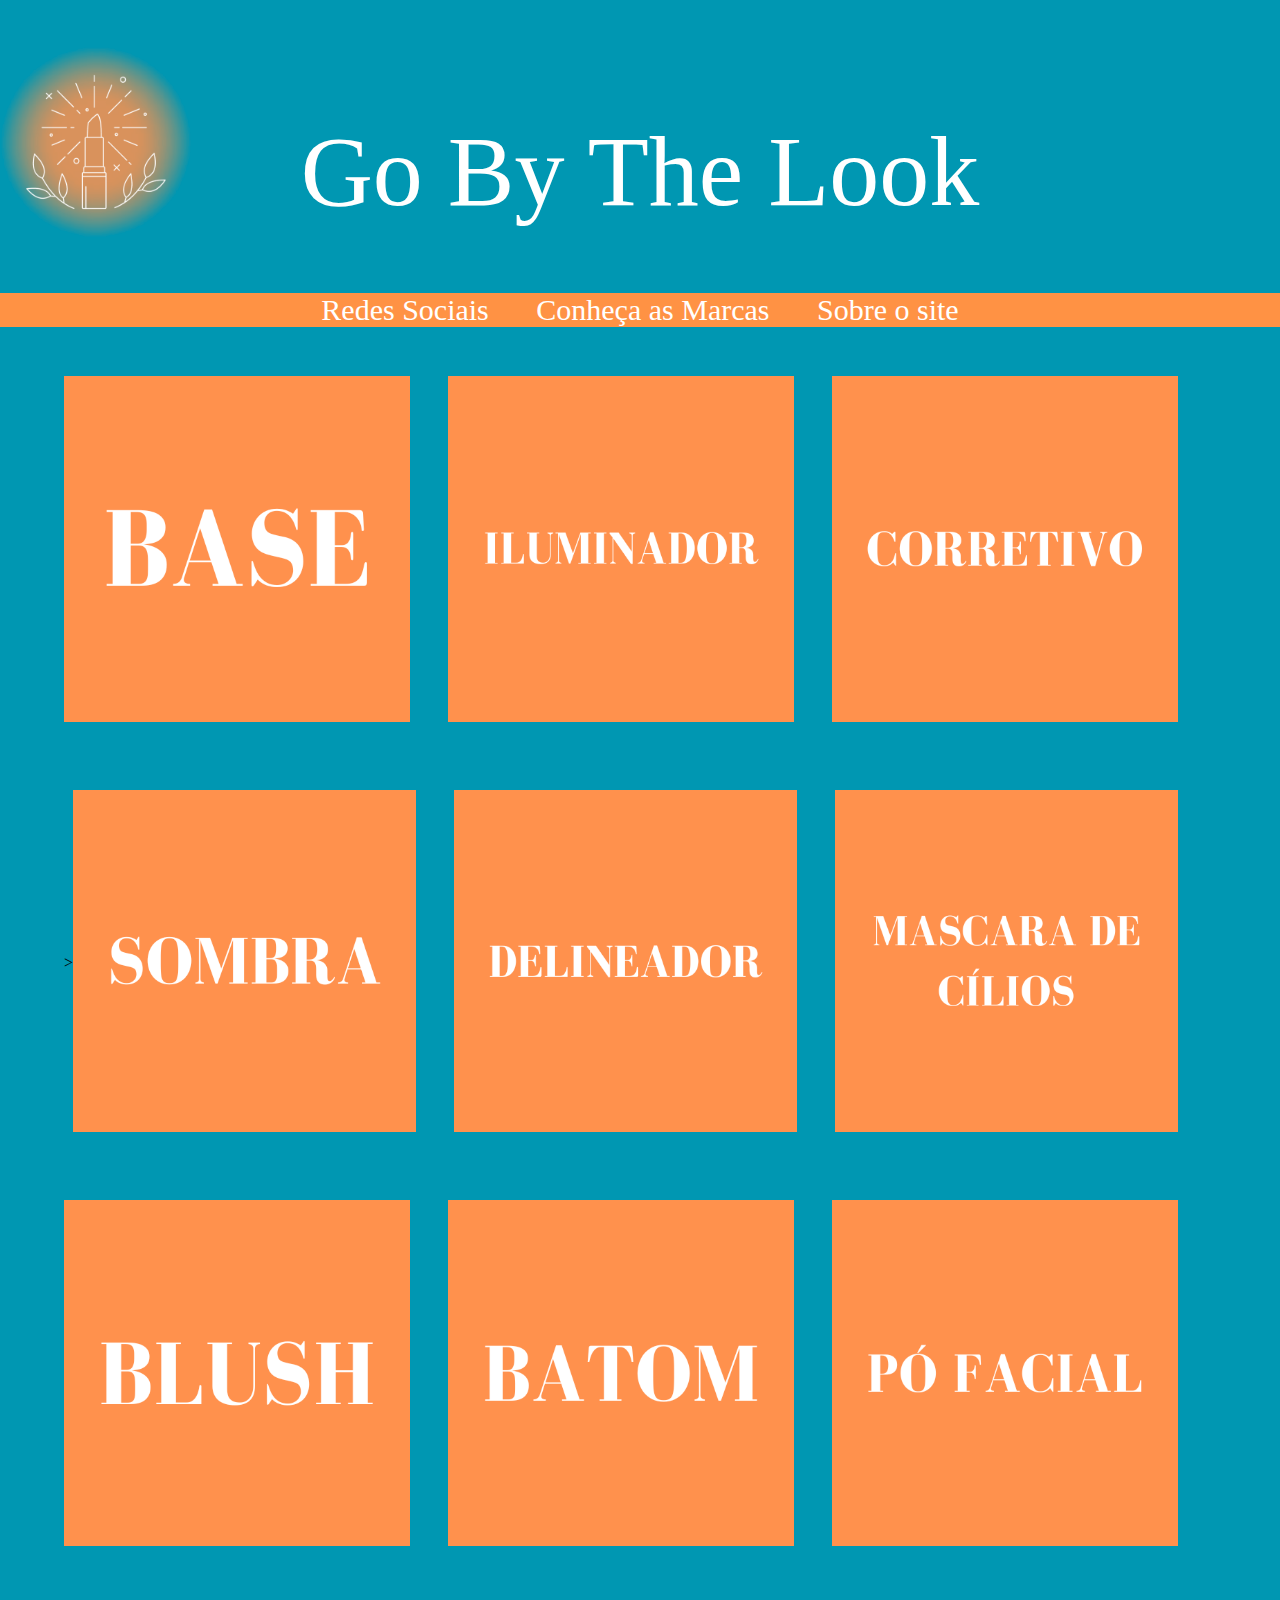
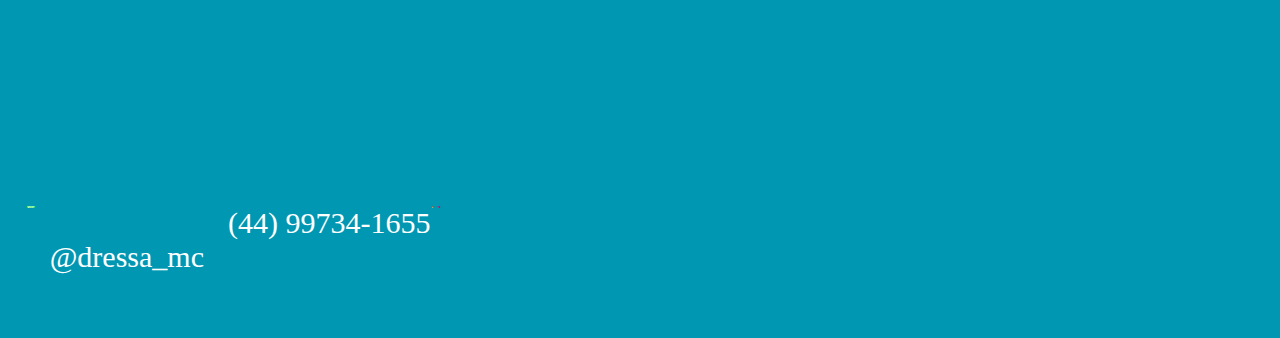
<file: 4B/index.html>
<!DOCTYPE html>
<head>
    <meta charset="UTF-8">
    <meta name="viewport" content="width=device-width, initial-scale=1.0">
    <title> Go By The Look - Catálogo </title>
    <link rel="stylesheet" href="css/estilo.css">
</head>

<body>
    <header>
        <div class="container">
            <div id="logo"> <img src="imagens/logomake.png" width="15%" height="15%"> </div>

            <div id="nome"><font color="#FFFFFF" width="15%">  Go By The Look </font> </div>
            
            <div id="destaque">
                <a href="redessociais.html"> Redes Sociais </a>
                <a href="marcas.html"> Conheça as Marcas </a>
                <a href="sobre.html"> Sobre o site </a>

        </div>
    </header>

    <div id="corpo1">
        <div width="5%"> </div>
        <a href="base.html"><img src="imagens/base.png" width="90%" height="90%"></a>
        <a href="iluminador.html"><img src="imagens/iluminador.png" width="90%" height="90%"></a>
        <a href="corretivo.html"><img src="imagens/corretivo.png" width="90%" height="90%"></a>
    </div>
    
    <div id="corpo2">>
        <div width="5%"> </div>
        <a href="sombra.html"><img src="imagens/sombra.png" width="90%" height="90%"></a>
        <a href="delineador.html"><img src="imagens/delineador.png" width="90%" height="90%"></a>
        <a href="mascaradecilios.html"><img src="imagens/mascaradecilios.png" width="90%" height="90%"></a>
    </div>
    
    <div id="corpo3">
        <div width="5%"> </div>
        <a href="blush.html"><img src="imagens/blush.png" width="90%" height="90%"></a>
        <a href="batom.html"><img src="imagens/batom.png" width="90%" height="90%"></a>
        <a href="pofacial.html"><img src="imagens/pofacial.png" width="90%" height="90%"></a>
    </div>


    <div id="redessociais"> 
        <img src="imagens/zapzap.png" width="5%" height="5%"><font color="#FFFFFF" width="50%">  (44) 99734-1655 </font>   
        <img src="imagens/insta.png" width="5%" height="5%"><font color="#FFFFFF" width="50%">  @dressa_mc </font> 
    </div>

</body>
</html>
</file>
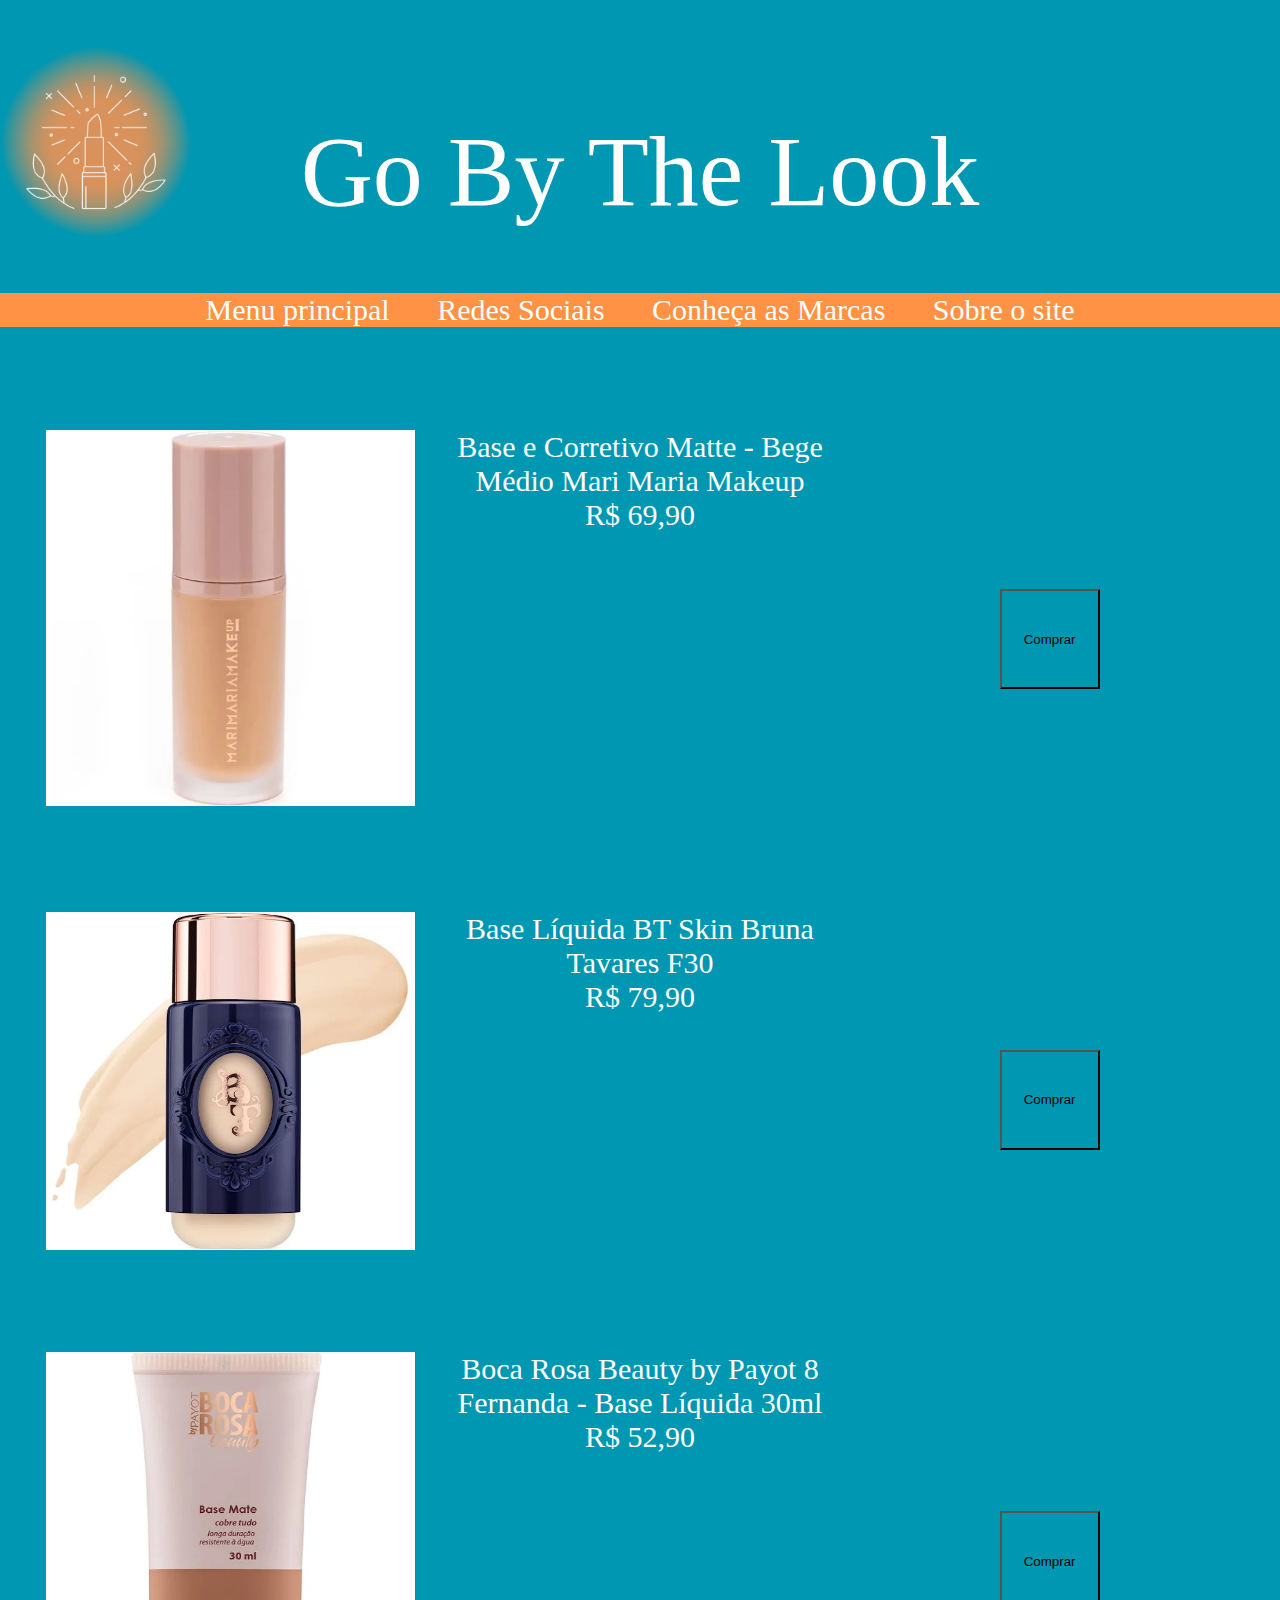
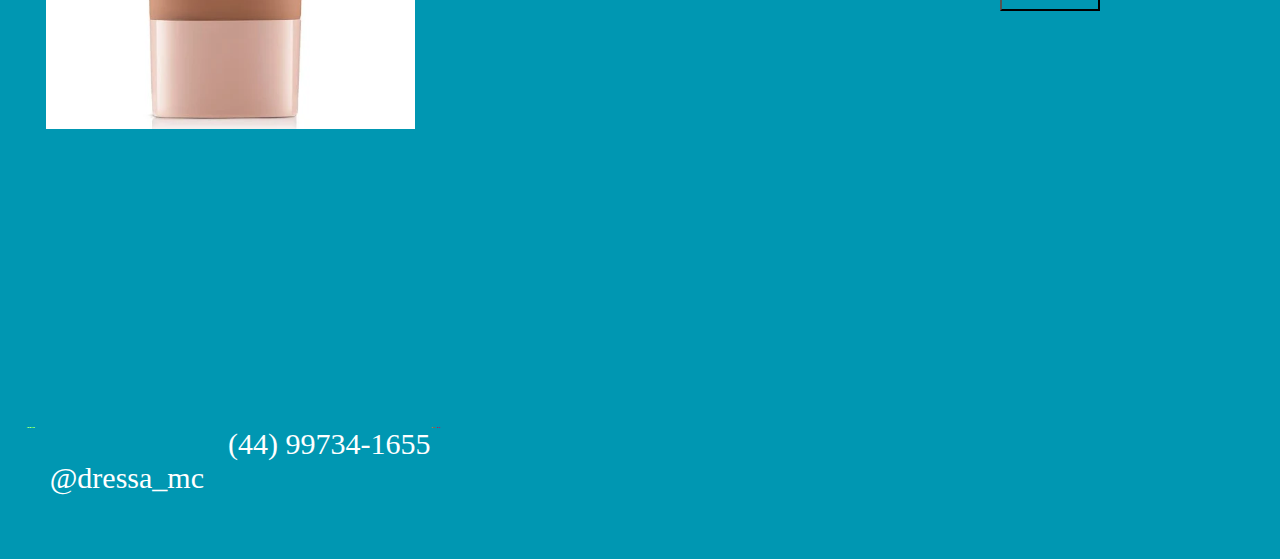
<file: 4B/base.html>
<!DOCTYPE html>
<head>
    <meta charset="UTF-8">
    <meta name="viewport" content="width=device-width, initial-scale=1.0">
    <title> Go By The Look - Catálogo </title>
    <link rel="stylesheet" href="css/estilo.css">
</head>

<body>
    <header>
        <div class="container">
            <div id="logo"> <img src="imagens/logomake.png" width="15%" height="15%"> </div>

            <div id="nome"><font color="#FFFFFF" width="15%">  Go By The Look </font> </div>
            
            <div id="destaque">
                <a href="index.html"> Menu principal</a>
                <a href="redessociais.html"> Redes Sociais </a>
                <a href="marcas.html"> Conheça as Marcas </a>
                <a href="sobre.html"> Sobre o site </a>

        </div>
    </header>

    <br>
    <br>
    <br>



    <div id="produtos1">
        <a href="https://www.amazon.com.br/Corretivo-L%C3%ADquido-Matte-Mari-Maria/dp/B084NZ3WGS?source=ps-sl-shoppingads-lpcontext&ref_=fplfs&smid=A30K4IYLIBENIA&th=1">
            <img src="imagens figma/base/marimaria.webp" width="90%" height="90%"> </a>

        <a><font color="#FFFFFF" width="33%"> Base e Corretivo Matte - Bege Médio Mari Maria Makeup </font>
        <br>
        <font color="#FFFFFF" width="10%"> R$ 69,90 </font></a>
    

    <div id="button">
            <a href="https://www.amazon.com.br/Corretivo-L%C3%ADquido-Matte-Mari-Maria/dp/B084NZ3WGS?source=ps-sl-shoppingads-lpcontext&ref_=fplfs&smid=A30K4IYLIBENIA&th=1">
                <input type="button" name="botao" value="Comprar" style="width:100px;height: 100px;"></a>
    </div>
</div>

       

        <div id="produtos2">

        <a href="https://www.amazon.com.br/Skin-Base-L%C3%ADquida-Bruna-Tavares/dp/B08RLLRS4B?source=ps-sl-shoppingads-lpcontext&ref_=fplfs&smid=AUUSRUTCQ82FK&th=1">
            <img src="imagens figma/base/brunatavares.webp" width="90%" height="90%"></a>

        <a><font color="#FFFFFF" width="33%"> Base Líquida BT Skin Bruna Tavares F30 </font>
        <br>
        <font color="#FFFFFF" width="10%"> R$ 79,90 </font></a>

        <div id="button">
            <a href="https://www.amazon.com.br/Corretivo-L%C3%ADquido-Matte-Mari-Maria/dp/B084NZ3WGS?source=ps-sl-shoppingads-lpcontext&ref_=fplfs&smid=A30K4IYLIBENIA&th=1">
                <input type="button" name="botao" value="Comprar" style="width:100px;height: 100px;"></a>
    </div>

        </div>

        <div id="produtos3">        
            <a href="https://www.belezanaweb.com.br/boca-rosa-beauty-by-payot-8-fernanda-base-liquida-30ml/?sku=20045840&activebpp=on&utm_source=google&utm_medium=shopping&utm_campaign=G:BLZ:Performance-Max:Make-Up&gclid=Cj0KCQiAjMKqBhCgARIsAPDgWlxNSg5wioxxqXuLIjc2WAi1bYM6IJie3XyC23gjq12X6KTWY8UMqzMaAoG1EALw_wcB">
                <img src="imagens figma/base/bocarosa.webp" width="90%" height="90%"></a>

            <a><font color="#FFFFFF" width="33%"> Boca Rosa Beauty by Payot 8 Fernanda - Base Líquida 30ml </font>
            <br>
            <font color="#FFFFFF" width="10%"> R$ 52,90 </font></a>

            <div id="button">
                <a href="https://www.amazon.com.br/Corretivo-L%C3%ADquido-Matte-Mari-Maria/dp/B084NZ3WGS?source=ps-sl-shoppingads-lpcontext&ref_=fplfs&smid=A30K4IYLIBENIA&th=1">
                    <input type="button" name="botao" value="Comprar" style="width:100px;height: 100px;"></a>
        </div>

                <div width="3%"> </div>
    </div>
    
    <div id="redessociais"> 
        <img src="imagens/zapzap.png" width="5%" height="5%"><font color="#FFFFFF" width="50%">  (44) 99734-1655 </font>   
        <img src="imagens/insta.png" width="5%" height="5%"><font color="#FFFFFF" width="50%">  @dressa_mc </font> 
    </div>
        
</body>
</html>
</file>
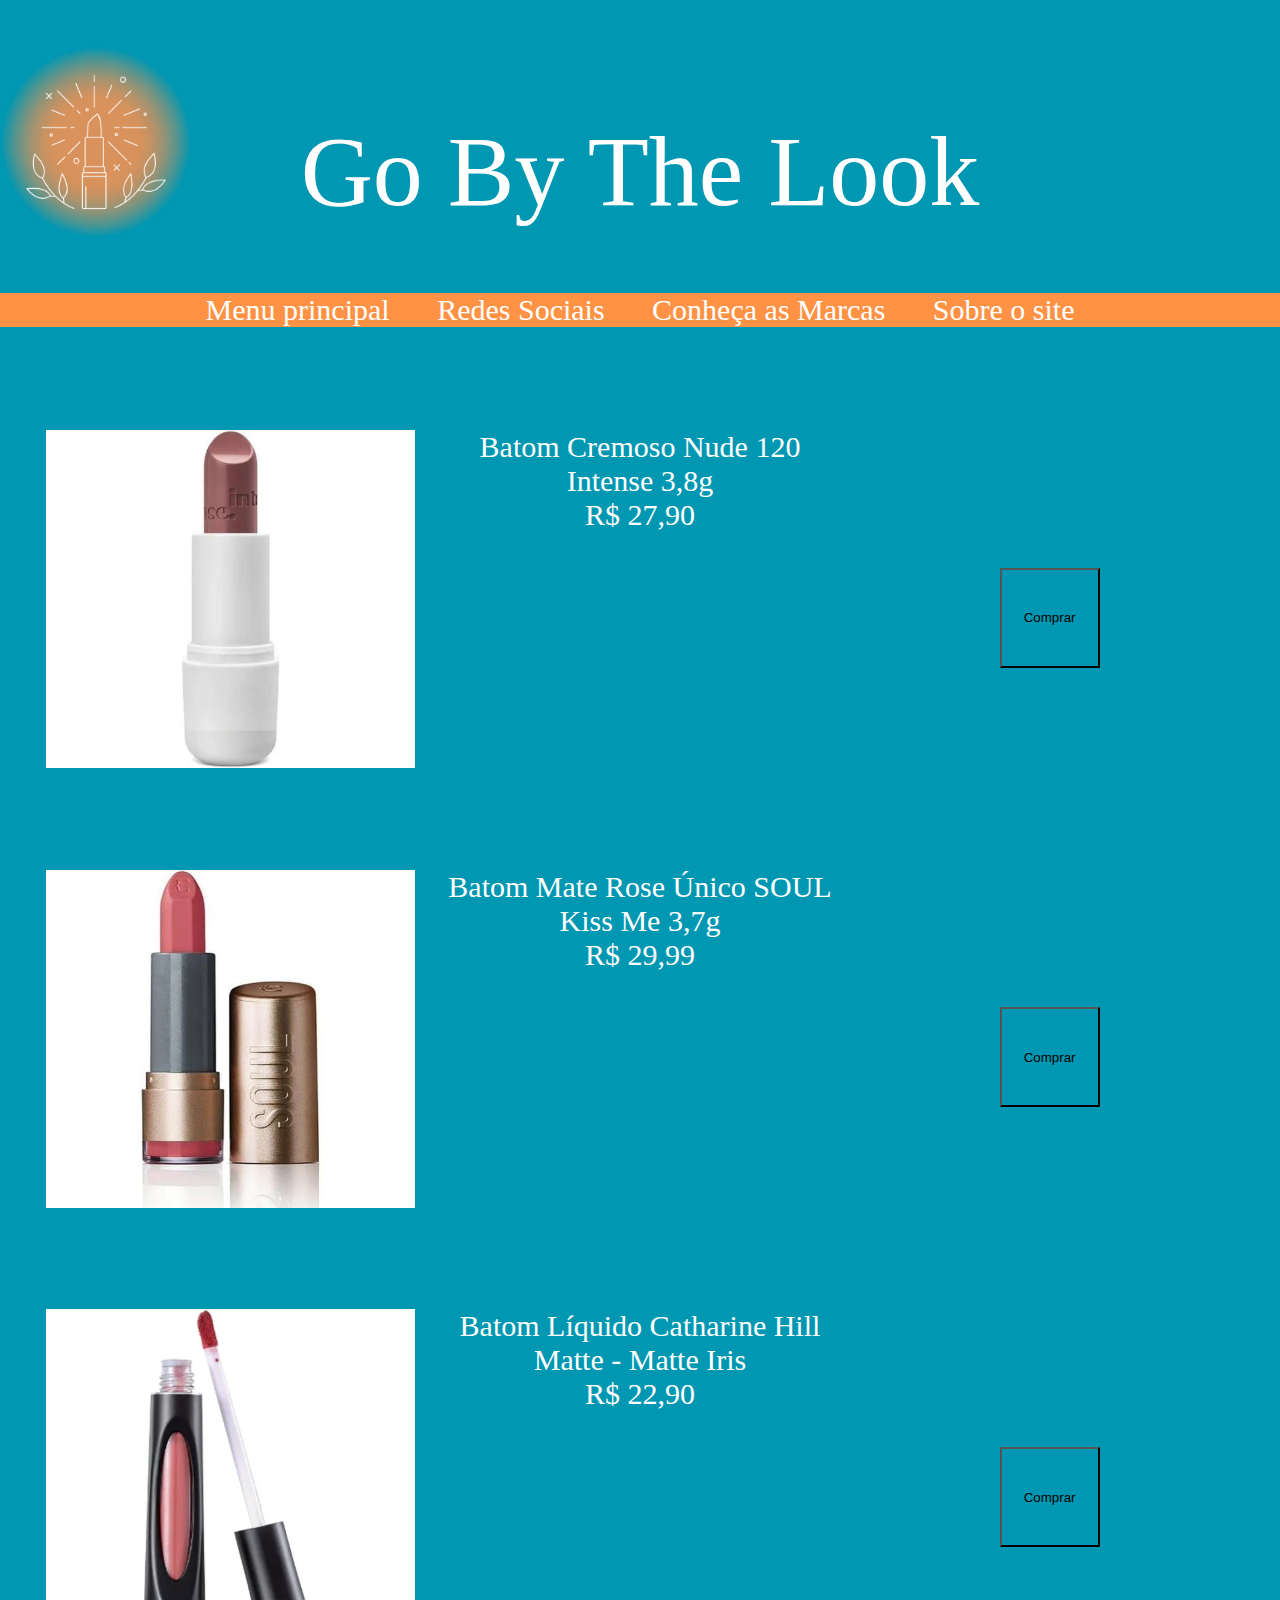
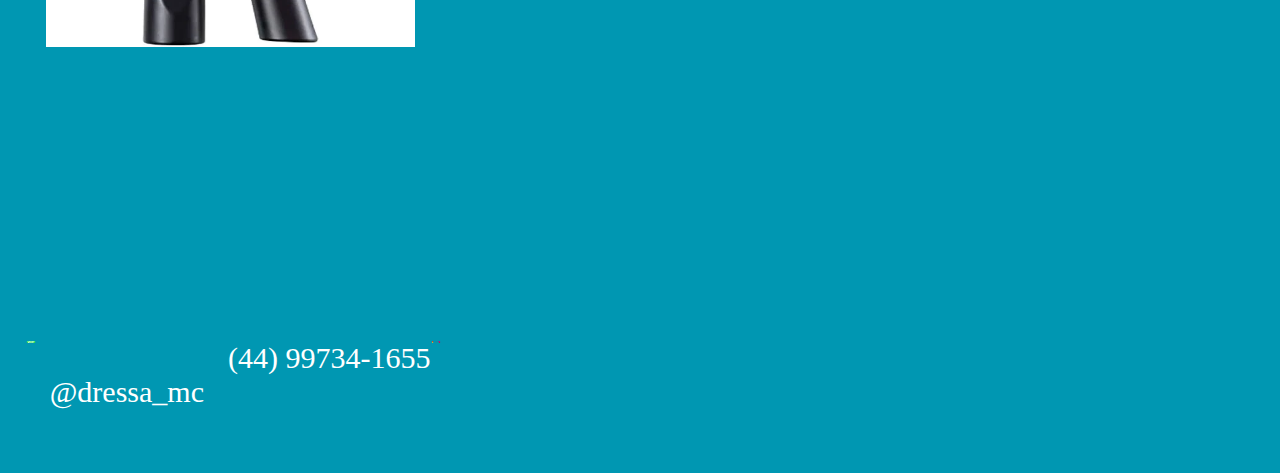
<file: 4B/batom.html>
<!DOCTYPE html>
<head>
    <meta charset="UTF-8">
    <meta name="viewport" content="width=device-width, initial-scale=1.0">
    <title> Go By The Look - Catálogo </title>
    <link rel="stylesheet" href="css/estilo.css">
</head>

<body>
    <header>
        <div class="container">
            <div id="logo"> <img src="imagens/logomake.png" width="15%" height="15%"> </div>

            <div id="nome"><font color="#FFFFFF" width="15%">  Go By The Look </font> </div>
            
            <div id="destaque">
                <a href="index.html"> Menu principal</a>
                <a href="redessociais.html"> Redes Sociais </a>
                <a href="marcas.html"> Conheça as Marcas </a>
                <a href="sobre.html"> Sobre o site </a>

        </div>
    </header>

    <br>
    <br>
    <br>



    <div id="produtos1">
        <a href="https://www.boticario.com.br/batom-cremoso-nude-120-intense-38g/?&sku=B52155&utm_source=google&utm_medium=cpc&utm_campaign=G:BOTI:Smart-Shopping:Performance-Max:Maquiagem&gclid=Cj0KCQiAjMKqBhCgARIsAPDgWlxHHVm23WA3ed4cQEqgk75IiRdSs1SIaSZAx5PtYihnWXiQO-lt2vMaAiYmEALw_wcB&gclsrc=aw.ds        ">
            <img src="imagens figma/batom/oboticario.webp" width="90%" height="90%"> </a>

        <a><font color="#FFFFFF" width="33%"> Batom Cremoso Nude 120 Intense 3,8g </font>
        <br>
        <font color="#FFFFFF" width="10%"> R$ 27,90 </font></a>
    

    <div id="button">
            <a href="https://www.boticario.com.br/batom-cremoso-nude-120-intense-38g/?&sku=B52155&utm_source=google&utm_medium=cpc&utm_campaign=G:BOTI:Smart-Shopping:Performance-Max:Maquiagem&gclid=Cj0KCQiAjMKqBhCgARIsAPDgWlxHHVm23WA3ed4cQEqgk75IiRdSs1SIaSZAx5PtYihnWXiQO-lt2vMaAiYmEALw_wcB&gclsrc=aw.ds            ">
                <input type="button" name="botao" value="Comprar" style="width:100px;height: 100px;"></a>
    </div>
</div>

       

        <div id="produtos2">
        <a href="https://www.eudora.com.br/batom-mate-rose-unico-soul-kiss-me-37g/?gclid=Cj0KCQiAjMKqBhCgARIsAPDgWlz083F_o0JOLsjiO1XqIXpT8mxxonVf2N2WQ9INxBRQqnEyX_O1mTsaAs8fEALw_wcB&gclsrc=aw.ds">
            <img src="imagens figma/batom/eudora.webp" width="90%" height="90%"></a>

        <a><font color="#FFFFFF" width="33%"> Batom Mate Rose Único SOUL Kiss Me 3,7g </font>
        <br>
        <font color="#FFFFFF" width="10%"> R$ 29,99 </font></a>

        <div id="button">
            <a href="https://www.eudora.com.br/batom-mate-rose-unico-soul-kiss-me-37g/?gclid=Cj0KCQiAjMKqBhCgARIsAPDgWlz083F_o0JOLsjiO1XqIXpT8mxxonVf2N2WQ9INxBRQqnEyX_O1mTsaAs8fEALw_wcB&gclsrc=aw.ds">
                <input type="button" name="botao" value="Comprar" style="width:100px;height: 100px;"></a>
    </div>

        </div>

        <div id="produtos3">
            <a href="https://www.epocacosmeticos.com.br/batom-liquido-catharine-hill-matte/p?idsku=48775&utm_content=48775&utm_medium=cpc&utm_source=google&utmi_cp=pla&srsltid=AfmBOopFhuqlHCo6Pp5HXUdlfV08_2mOBjQjbpRrcDuaoqRop_egMiMa7zM">
                <img src="imagens figma/batom/caterine.webp" width="90%" height="90%"></a>

            <a><font color="#FFFFFF" width="33%"> Batom Líquido Catharine Hill Matte - Matte Iris </font>
            <br>
            <font color="#FFFFFF" width="10%"> R$ 22,90 </font></a>

            <div id="button">
                <a href="https://www.epocacosmeticos.com.br/batom-liquido-catharine-hill-matte/p?idsku=48775&utm_content=48775&utm_medium=cpc&utm_source=google&utmi_cp=pla&srsltid=AfmBOopFhuqlHCo6Pp5HXUdlfV08_2mOBjQjbpRrcDuaoqRop_egMiMa7zM">
                    <input type="button" name="botao" value="Comprar" style="width:100px;height: 100px;"></a>
        </div>

                <div width="3%"> </div>
    </div>

    <div id="redessociais"> 
        <img src="imagens/zapzap.png" width="5%" height="5%"><font color="#FFFFFF" width="50%">  (44) 99734-1655 </font>   
        <img src="imagens/insta.png" width="5%" height="5%"><font color="#FFFFFF" width="50%">  @dressa_mc </font> 
    </div>
        
</body>
</html>
</file>
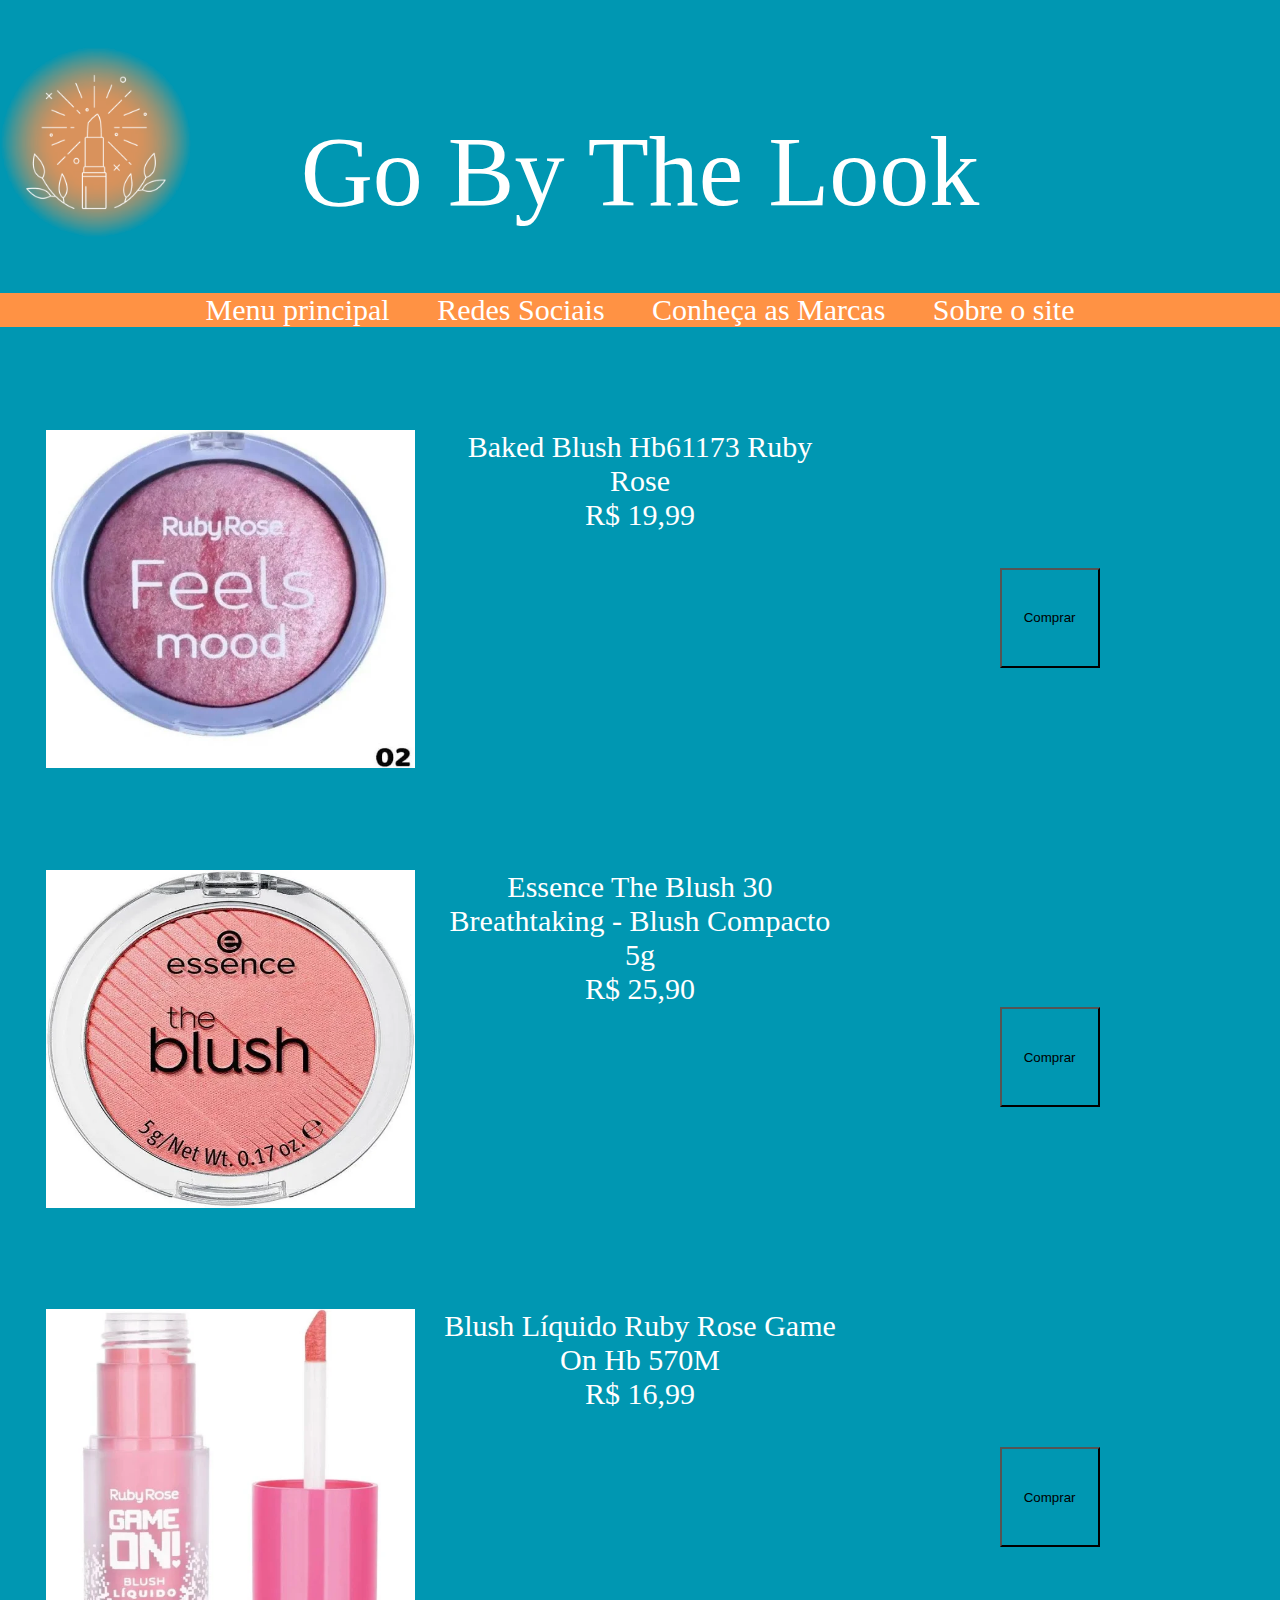
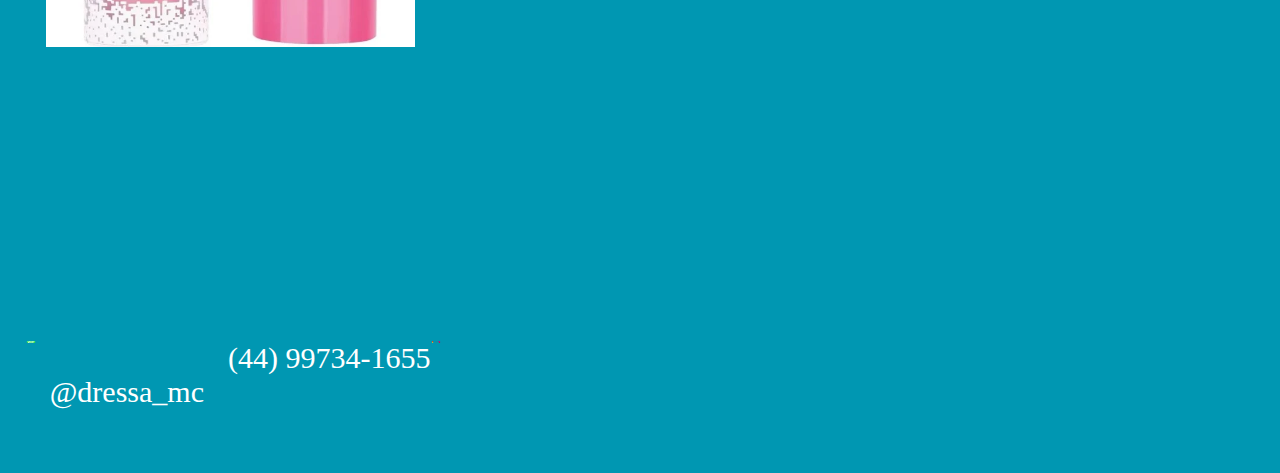
<file: 4B/blush.html>
<!DOCTYPE html>
<head>
    <meta charset="UTF-8">
    <meta name="viewport" content="width=device-width, initial-scale=1.0">
    <title> Go By The Look - Catálogo </title>
    <link rel="stylesheet" href="css/estilo.css">
</head>

<body>
    <header>
        <div class="container">
            <div id="logo"> <img src="imagens/logomake.png" width="15%" height="15%"> </div>

            <div id="nome"><font color="#FFFFFF" width="15%">  Go By The Look </font> </div>
            
            <div id="destaque">
                <a href="index.html"> Menu principal</a>
                <a href="redessociais.html"> Redes Sociais </a>
                <a href="marcas.html"> Conheça as Marcas </a>
                <a href="sobre.html"> Sobre o site </a>

        </div>
    </header>


    <br>
    <br>
    <br>



    <div id="produtos1">
        <a href="https://www.rubyrosemaquiagem.com.br/produto/2739-baked-blush-hb61173-ruby-rose?gclid=Cj0KCQiAjMKqBhCgARIsAPDgWlzDVc9kNE4Y3TdtC3DcAHMEPuix4IwaX9adOQ1NZa2YFENr6cF-3RAaAqlsEALw_wcB">
            <img src="imagens figma/blush/rubymood.webp" width="90%" height="90%"> </a>

        <a><font color="#FFFFFF" width="33%"> Baked Blush Hb61173 Ruby Rose </font>
        <br>
        <font color="#FFFFFF" width="10%"> R$ 19,99 </font></a>
    

    <div id="button">
            <a href="https://www.rubyrosemaquiagem.com.br/produto/2739-baked-blush-hb61173-ruby-rose?gclid=Cj0KCQiAjMKqBhCgARIsAPDgWlzDVc9kNE4Y3TdtC3DcAHMEPuix4IwaX9adOQ1NZa2YFENr6cF-3RAaAqlsEALw_wcB">
                <input type="button" name="botao" value="Comprar" style="width:100px;height: 100px;"></a>
    </div>
</div>

       

        <div id="produtos2">
        <a href="https://www.epocacosmeticos.com.br/blush-compacto-essence-the-blush/p?idsku=58846&utm_content=58846&utm_medium=cpc&utm_source=google&utmi_cp=pla&srsltid=AfmBOooqcyxICnBeDfm5gyZ20edZPxg23NWqMBe3aeeDH53rVTHr0to4-Mo">
            <img src="imagens figma/blush/essence.webp" width="90%" height="90%"></a>

        <a><font color="#FFFFFF" width="33%"> Essence The Blush 30 Breathtaking - Blush Compacto 5g </font>
        <br>
        <font color="#FFFFFF" width="10%"> R$ 25,90 </font></a>

        <div id="button">
            <a href="https://www.epocacosmeticos.com.br/blush-compacto-essence-the-blush/p?idsku=58846&utm_content=58846&utm_medium=cpc&utm_source=google&utmi_cp=pla&srsltid=AfmBOooqcyxICnBeDfm5gyZ20edZPxg23NWqMBe3aeeDH53rVTHr0to4-Mo">
                <input type="button" name="botao" value="Comprar" style="width:100px;height: 100px;"></a>
    </div>

        </div>

        <div id="produtos3">
            <a href="https://www.belezanaweb.com.br/ruby-rose-game-on-ko-blush-liquido-35ml/">
                <img src="imagens figma/blush/gameon.webp" width="90%" height="90%"></a>

            <a><font color="#FFFFFF" width="33%"> Blush Líquido Ruby Rose Game On Hb 570M </font>
            <br>
            <font color="#FFFFFF" width="10%"> R$ 16,99 </font></a>

            <div id="button">
                <a href="https://www.belezanaweb.com.br/ruby-rose-game-on-ko-blush-liquido-35ml/">
                    <input type="button" name="botao" value="Comprar" style="width:100px;height: 100px;"></a>
        </div>

                <div width="3%"> </div>
    </div>

    <div id="redessociais"> 
        <img src="imagens/zapzap.png" width="5%" height="5%"><font color="#FFFFFF" width="50%">  (44) 99734-1655 </font>   
        <img src="imagens/insta.png" width="5%" height="5%"><font color="#FFFFFF" width="50%">  @dressa_mc </font> 
    </div>
        
</body>
</html>
</file>
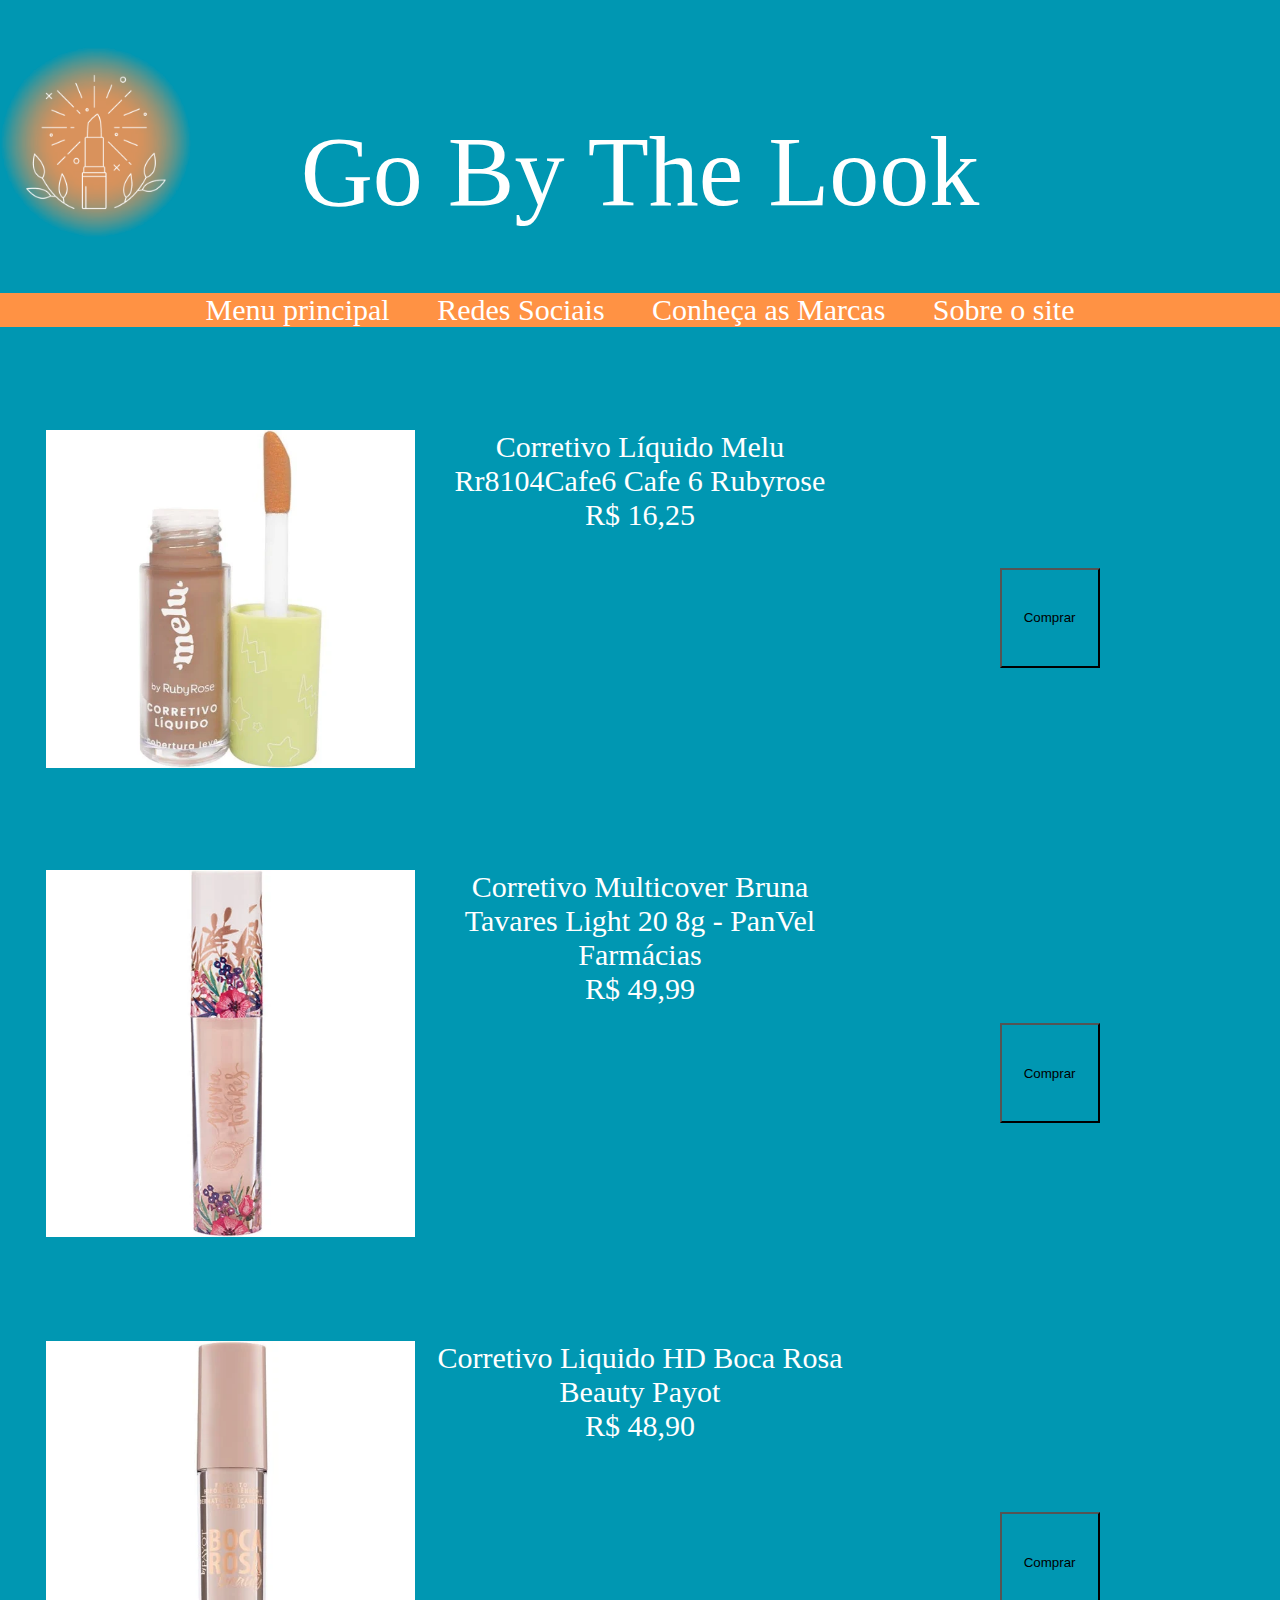
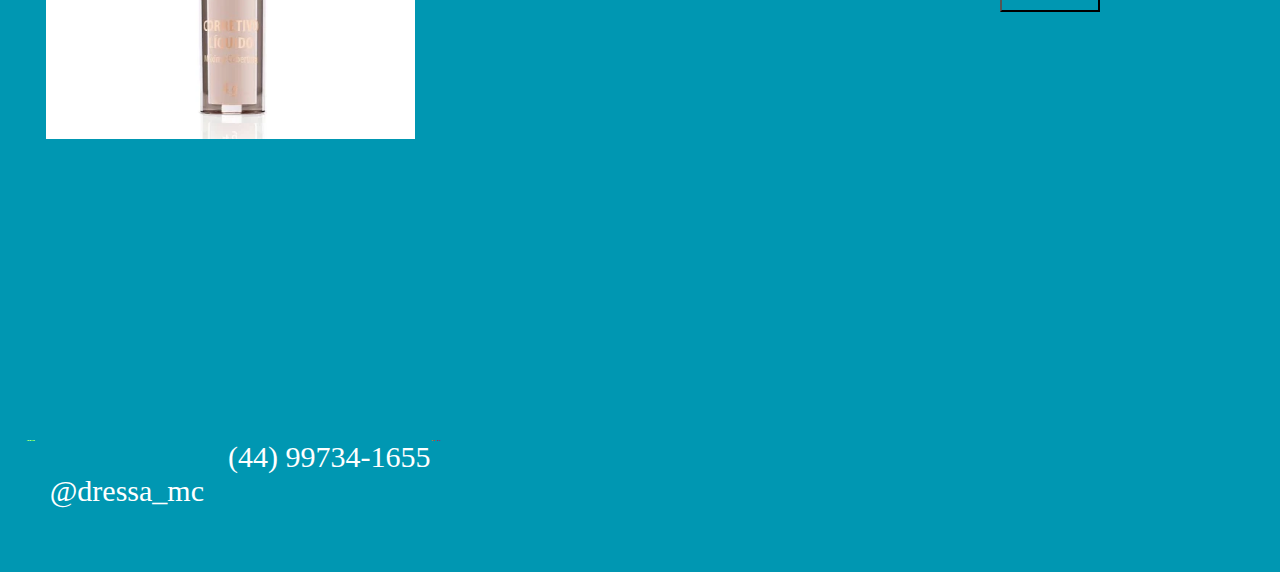
<file: 4B/corretivo.html>
<!DOCTYPE html>
<head>
    <meta charset="UTF-8">
    <meta name="viewport" content="width=device-width, initial-scale=1.0">
    <title> Go By The Look - Catálogo </title>
    <link rel="stylesheet" href="css/estilo.css">
</head>

<body>
    <header>
        <div class="container">
            <div id="logo"> <img src="imagens/logomake.png" width="15%" height="15%"> </div>

            <div id="nome"><font color="#FFFFFF" width="15%">  Go By The Look </font> </div>
            
            <div id="destaque">
                <a href="index.html"> Menu principal</a>
                <a href="redessociais.html"> Redes Sociais </a>
                <a href="marcas.html"> Conheça as Marcas </a>
                <a href="sobre.html"> Sobre o site </a>

        </div>
    </header>


    <br>
    <br>
    <br>



    <div id="produtos1">
        <a href="https://www.rubyrosemaquiagem.com.br/produto/3017-corretivo-liquido-melu-rr8104cafe6-cafe-6-rubyrose?gclid=Cj0KCQiAjMKqBhCgARIsAPDgWlxZEN5-F7Wi264RTijEVL7Qy_n2cjBYu5cigDmf9_v4dFspL3kTuWMaAoPWEALw_wcB
        ">
            <img src="imagens figma/corretivo/melu.webp" width="90%" height="90%"> </a>

        <a><font color="#FFFFFF" width="33%"> Corretivo Líquido Melu Rr8104Cafe6 Cafe 6 Rubyrose </font>
        <br>
        <font color="#FFFFFF" width="10%"> R$ 16,25        </font></a>
    

    <div id="button">
            <a href="https://www.rubyrosemaquiagem.com.br/produto/3017-corretivo-liquido-melu-rr8104cafe6-cafe-6-rubyrose?gclid=Cj0KCQiAjMKqBhCgARIsAPDgWlxZEN5-F7Wi264RTijEVL7Qy_n2cjBYu5cigDmf9_v4dFspL3kTuWMaAoPWEALw_wcB
            ">
                <input type="button" name="botao" value="Comprar" style="width:100px;height: 100px;"></a>
    </div>
</div>

       

        <div id="produtos2">
        <a href="https://www.panvel.com/panvel/corretivo-multicover-bruna-tavares-tan-10-8g/p-114390        ">
            <img src="imagens figma/corretivo/bt.webp" width="90%" height="90%"></a>

        <a><font color="#FFFFFF" width="33%"> Corretivo Multicover Bruna Tavares Light 20 8g - PanVel Farmácias        </font>
        <br>
        <font color="#FFFFFF" width="10%"> R$ 49,99 </font></a>

        <div id="button">
            <a href="https://www.panvel.com/panvel/corretivo-multicover-bruna-tavares-tan-10-8g/p-114390            ">
                <input type="button" name="botao" value="Comprar" style="width:100px;height: 100px;"></a>
    </div>

        </div>

        <div id="produtos3">
            <a href="https://www.epocacosmeticos.com.br/corretivo-liquido-payot-boca-rosa-beauty/p?idsku=66823&utm_content=66823&utm_medium=cpc&utm_source=google&utmi_cp=pla&gclid=Cj0KCQiAjMKqBhCgARIsAPDgWlyVMEWpd6GXOVH9oi20uL2giQIKbkAq5FQc9lQ3CFNIt-KshjYzxAQaAkNlEALw_wcB&gclsrc=aw.ds            ">
                <img src="imagens figma/corretivo/bocarosa.webp" width="90%" height="90%"></a>

            <a><font color="#FFFFFF" width="33%"> Corretivo Liquido HD Boca Rosa Beauty Payot </font>
            <br>
            <font color="#FFFFFF" width="10%"> R$ 48,90 </font></a>

            <div id="button">
                <a href="https://www.epocacosmeticos.com.br/corretivo-liquido-payot-boca-rosa-beauty/p?idsku=66823&utm_content=66823&utm_medium=cpc&utm_source=google&utmi_cp=pla&gclid=Cj0KCQiAjMKqBhCgARIsAPDgWlyVMEWpd6GXOVH9oi20uL2giQIKbkAq5FQc9lQ3CFNIt-KshjYzxAQaAkNlEALw_wcB&gclsrc=aw.ds                ">
                    <input type="button" name="botao" value="Comprar" style="width:100px;height: 100px;"></a>
        </div>

                <div width="3%"> </div>
    </div>

    <div id="redessociais"> 
        <img src="imagens/zapzap.png" width="5%" height="5%"><font color="#FFFFFF" width="50%">  (44) 99734-1655 </font>   
        <img src="imagens/insta.png" width="5%" height="5%"><font color="#FFFFFF" width="50%">  @dressa_mc </font> 
    </div>
        
</body>
</html>
</file>
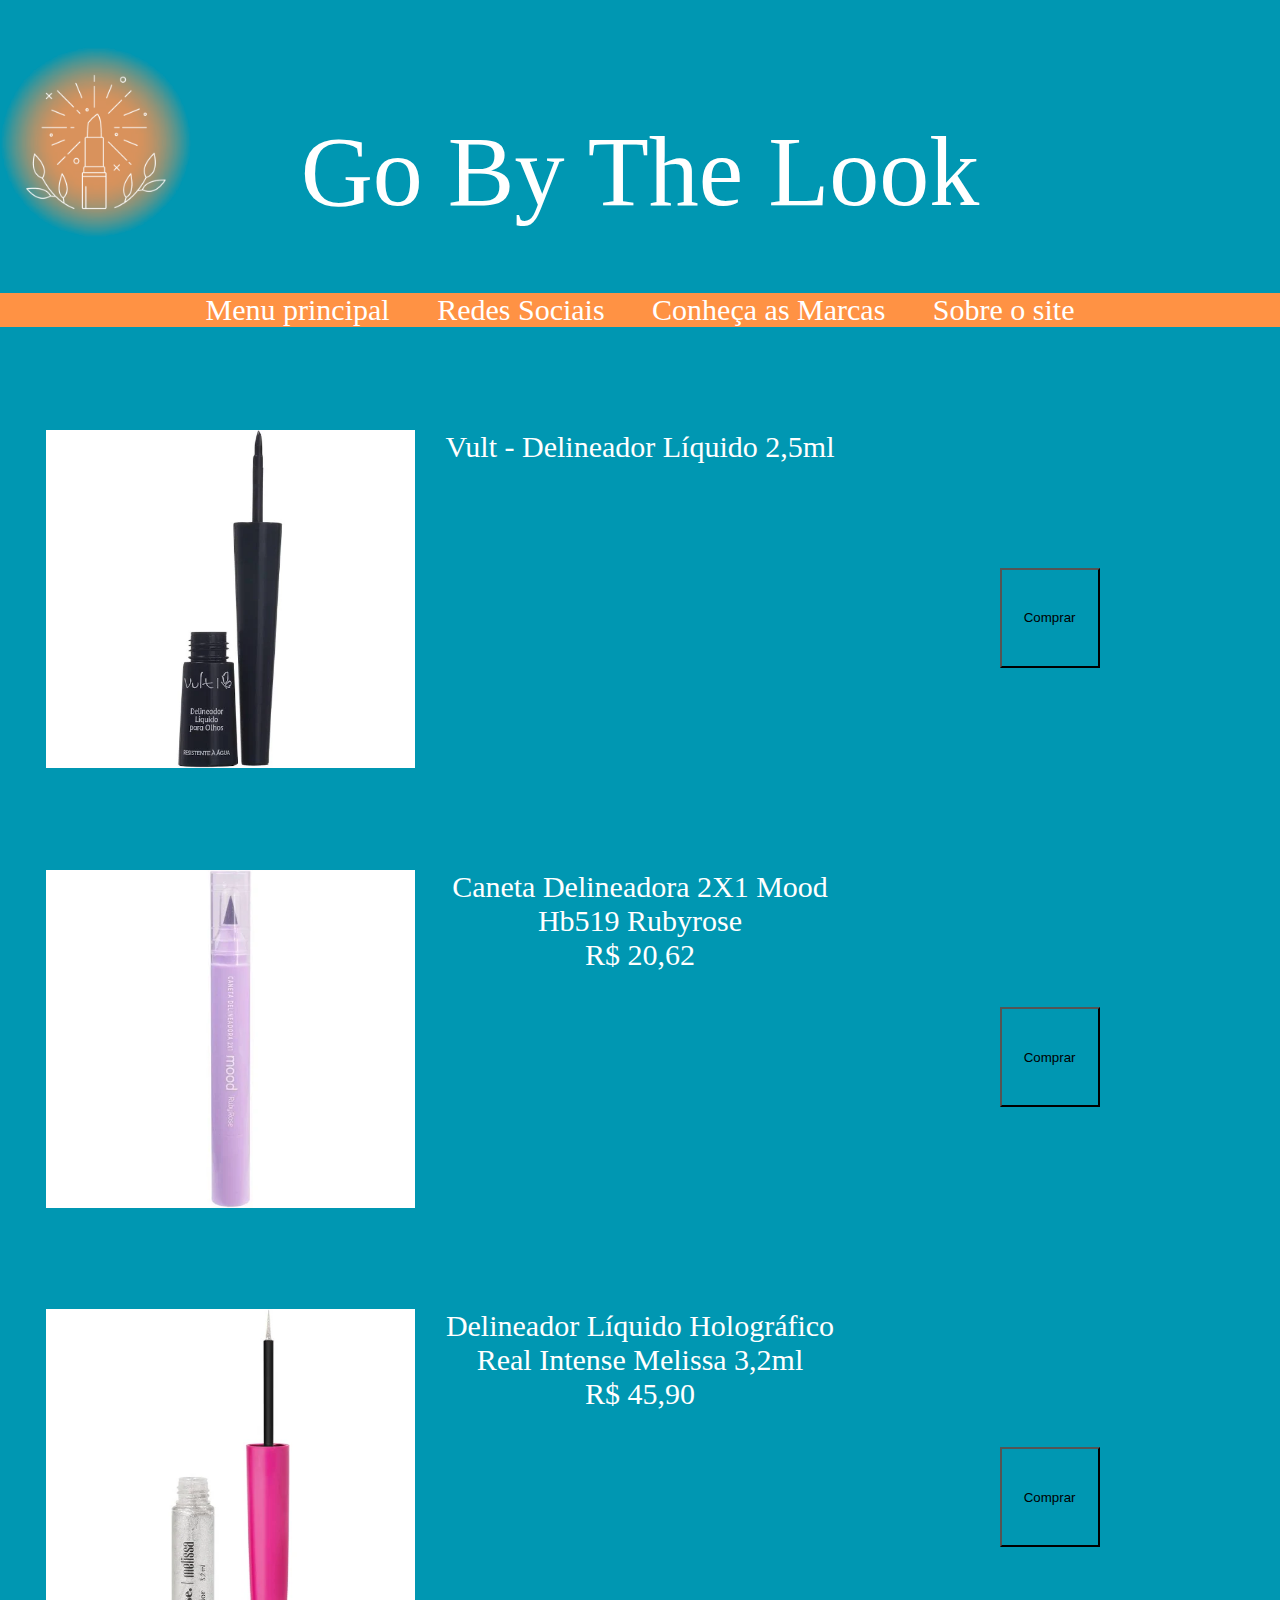
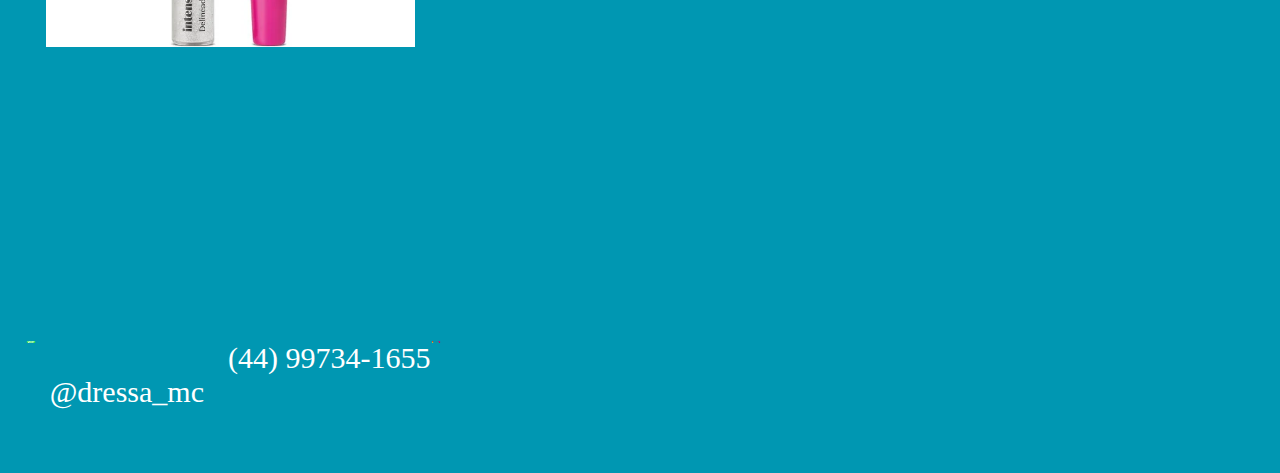
<file: 4B/delineador.html>
<!DOCTYPE html>
<head>
    <meta charset="UTF-8">
    <meta name="viewport" content="width=device-width, initial-scale=1.0">
    <title> Go By The Look - Catálogo </title>
    <link rel="stylesheet" href="css/estilo.css">
</head>

<body>
    <header>
        <div class="container">
            <div id="logo"> <img src="imagens/logomake.png" width="15%" height="15%"> </div>

            <div id="nome"><font color="#FFFFFF" width="15%">  Go By The Look </font> </div>
            
            <div id="destaque">
                <a href="index.html"> Menu principal</a>
                <a href="redessociais.html"> Redes Sociais </a>
                <a href="marcas.html"> Conheça as Marcas </a>
                <a href="sobre.html"> Sobre o site </a>

        </div>
    </header>

    <br>
    <br>
    <br>



    <div id="produtos1">
        <a href="https://www.epocacosmeticos.com.br/delineador-liquido-preto-vult/p?idsku=74208&utm_content=74208&utm_medium=cpc&utm_source=google&utmi_cp=pla&gclid=Cj0KCQiAjMKqBhCgARIsAPDgWlxE2t_3OTcxrlR6hqNrHMNHMdkR__NJd00aTzAwVrsBMy6C5ZFtQK0aAr8nEALw_wcB&gclsrc=aw.ds        ">
            <img src="imagens figma/delineador/vult.webp" width="90%" height="90%"> </a>

        <a><font color="#FFFFFF" width="33%"> Vult - Delineador Líquido 2,5ml </font>
        <br>
        <font color="#FFFFFF" width="10%">  </font></a>
    

    <div id="button">
            <a href="https://www.epocacosmeticos.com.br/delineador-liquido-preto-vult/p?idsku=74208&utm_content=74208&utm_medium=cpc&utm_source=google&utmi_cp=pla&gclid=Cj0KCQiAjMKqBhCgARIsAPDgWlxE2t_3OTcxrlR6hqNrHMNHMdkR__NJd00aTzAwVrsBMy6C5ZFtQK0aAr8nEALw_wcB&gclsrc=aw.ds            ">
                <input type="button" name="botao" value="Comprar" style="width:100px;height: 100px;"></a>
    </div>
</div>

       

        <div id="produtos2">
        <a href="https://www.rubyrosemaquiagem.com.br/produto/3147-caneta-delineadora-2x1-mood-hb519-rubyrose        ">
            <img src="imagens figma/delineador/rubymood.webp" width="90%" height="90%"></a>

        <a><font color="#FFFFFF" width="33%"> Caneta Delineadora 2X1 Mood Hb519 Rubyrose </font>
        <br>
        <font color="#FFFFFF" width="10%"> R$ 20,62 </font></a>

        <div id="button">
            <a href="https://www.rubyrosemaquiagem.com.br/produto/3147-caneta-delineadora-2x1-mood-hb519-rubyrose            ">
                <input type="button" name="botao" value="Comprar" style="width:100px;height: 100px;"></a>
    </div>

        </div>

        <div id="produtos3">
            <a href="https://www.boticario.com.br/delineador-liquido-holografico-real-intense-melissa-32ml/?&sku=B52538&utm_source=google&utm_medium=cpc&utm_campaign=G:BOTI:Smart-Shopping:Performance-Max:Maquiagem&gclid=Cj0KCQiAjMKqBhCgARIsAPDgWlzXaNORbfSqYwvHbhQRN0lFiNlmxlhisF2N0-XdKVuluBhYTT4gzK8aAilQEALw_wcB&gclsrc=aw.ds            ">
                <img src="imagens figma/delineador/melissa.webp" width="90%" height="90%"></a>

            <a><font color="#FFFFFF" width="33%"> Delineador Líquido Holográfico Real Intense Melissa 3,2ml </font>
            <br>
            <font color="#FFFFFF" width="10%"> R$ 45,90 </font></a>

            <div id="button">
                <a href="https://www.boticario.com.br/delineador-liquido-holografico-real-intense-melissa-32ml/?&sku=B52538&utm_source=google&utm_medium=cpc&utm_campaign=G:BOTI:Smart-Shopping:Performance-Max:Maquiagem&gclid=Cj0KCQiAjMKqBhCgARIsAPDgWlzXaNORbfSqYwvHbhQRN0lFiNlmxlhisF2N0-XdKVuluBhYTT4gzK8aAilQEALw_wcB&gclsrc=aw.ds                ">
                    <input type="button" name="botao" value="Comprar" style="width:100px;height: 100px;"></a>
        </div>

                <div width="3%"> </div>
    </div>

    <div id="redessociais"> 
        <img src="imagens/zapzap.png" width="5%" height="5%"><font color="#FFFFFF" width="50%">  (44) 99734-1655 </font>   
        <img src="imagens/insta.png" width="5%" height="5%"><font color="#FFFFFF" width="50%">  @dressa_mc </font> 
    </div>
        
</body>
</html>
</file>
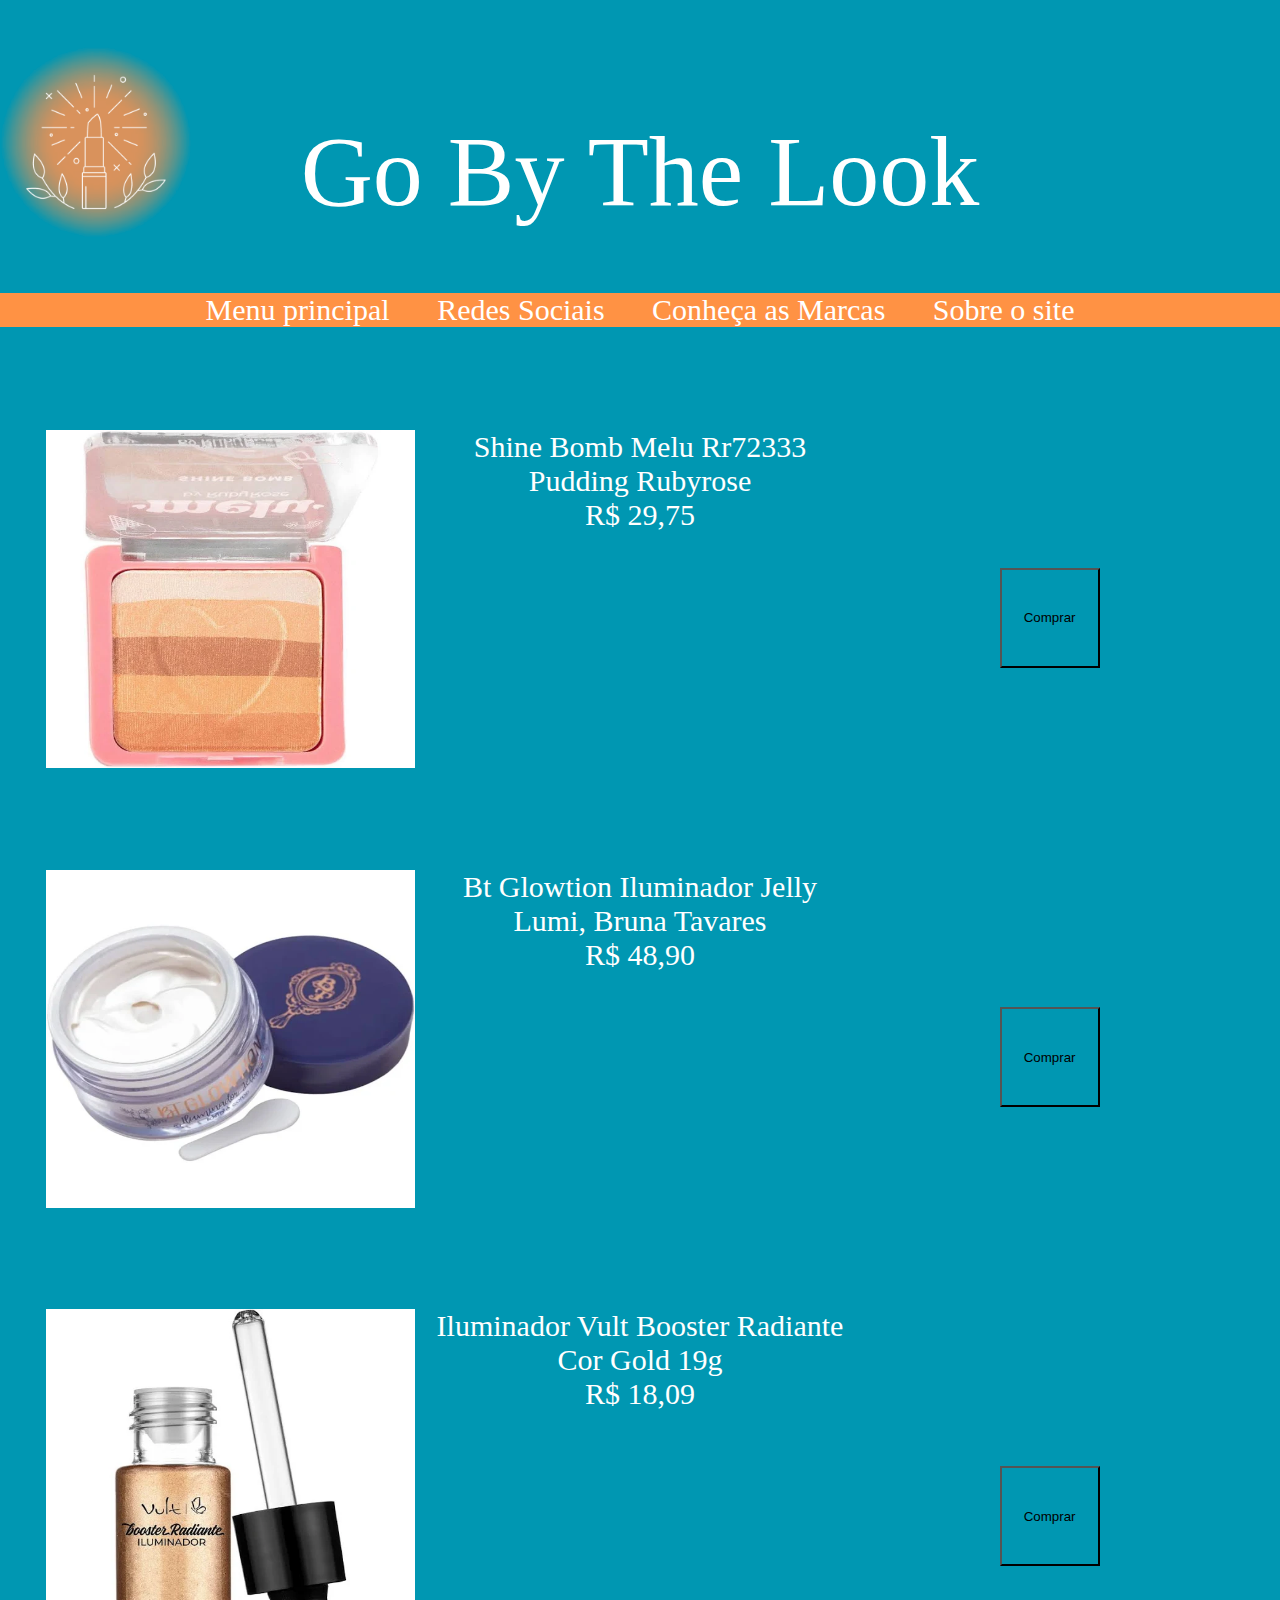
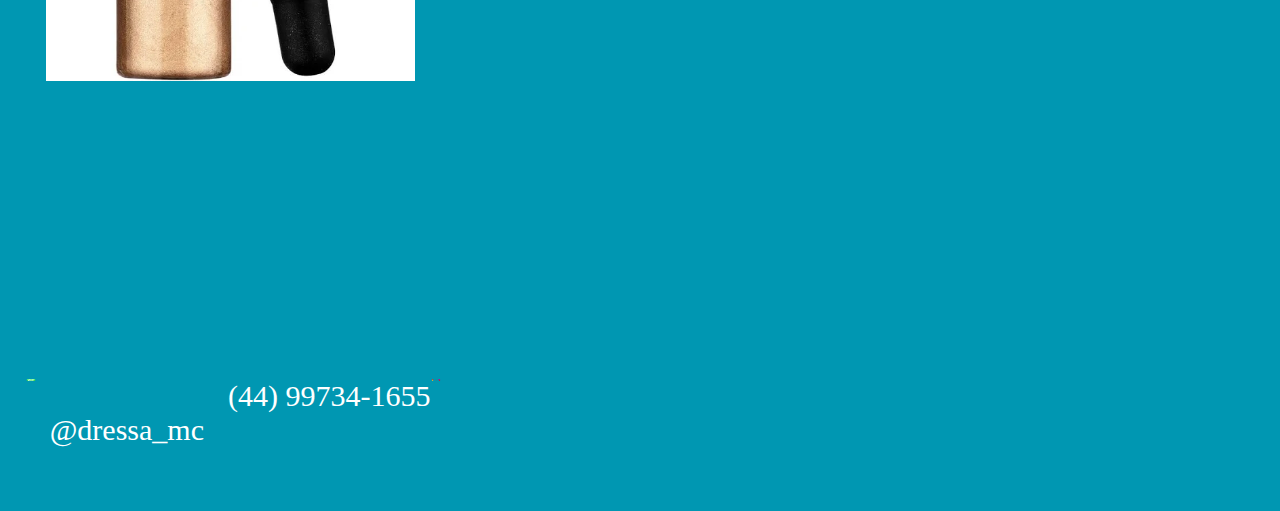
<file: 4B/iluminador.html>
<!DOCTYPE html>
<head>
    <meta charset="UTF-8">
    <meta name="viewport" content="width=device-width, initial-scale=1.0">
    <title> Go By The Look - Catálogo </title>
    <link rel="stylesheet" href="css/estilo.css">
</head>

<body>
    <header>
        <div class="container">
            <div id="logo"> <img src="imagens/logomake.png" width="15%" height="15%"> </div>

            <div id="nome"><font color="#FFFFFF" width="15%">  Go By The Look </font> </div>
            
            <div id="destaque">
                <a href="index.html"> Menu principal</a>
                <a href="redessociais.html"> Redes Sociais </a>
                <a href="marcas.html"> Conheça as Marcas </a>
                <a href="sobre.html"> Sobre o site </a>

        </div>
    </header>


    <br>
    <br>
    <br>



    <div id="produtos1">
        <a href="https://www.rubyrosemaquiagem.com.br/produto/3010-shine-bomb-melu-rr72333-pudding-rubyrose?gclid=Cj0KCQiAjMKqBhCgARIsAPDgWlwUH8qobSOJRd5YnKbStnFXgzcQ2N_9_A6OmsJmx8l85Q-mK8XObikaAgixEALw_wcB       ">
            <img src="imagens figma/iluminador/melu.webp" width="90%" height="90%"> </a>

        <a><font color="#FFFFFF" width="33%"> Shine Bomb Melu Rr72333 Pudding Rubyrose </font>
        <br>
        <font color="#FFFFFF" width="10%"> R$ 29,75 </font></a>
    

    <div id="button">
            <a href="https://www.rubyrosemaquiagem.com.br/produto/3010-shine-bomb-melu-rr72333-pudding-rubyrose?gclid=Cj0KCQiAjMKqBhCgARIsAPDgWlwUH8qobSOJRd5YnKbStnFXgzcQ2N_9_A6OmsJmx8l85Q-mK8XObikaAgixEALw_wcB            ">
                <input type="button" name="botao" value="Comprar" style="width:100px;height: 100px;"></a>
    </div>
</div>

       

        <div id="produtos2">
        <a href="https://www.beautybox.com.br/iluminador-em-gel-bruna-tavares-bt-glowtion-jelly-lumi-40g/?activebutton=on&&activebutton=on&gclid=Cj0KCQiAjMKqBhCgARIsAPDgWlyDxYu4yFHWlgaSg_toVU7KEzne_hXIeX9EzYvOohTRrNRqy306dkIaAo0yEALw_wcB&gclsrc=aw.ds
        ">
            <img src="imagens figma/iluminador/brunatavares.webp" width="90%" height="90%"></a>

        <a><font color="#FFFFFF" width="33%"> Bt Glowtion Iluminador Jelly Lumi, Bruna Tavares        </font>
        <br>
        <font color="#FFFFFF" width="10%"> R$ 48,90 </font></a>

        <div id="button">
            <a href="https://www.beautybox.com.br/iluminador-em-gel-bruna-tavares-bt-glowtion-jelly-lumi-40g/?activebutton=on&&activebutton=on&gclid=Cj0KCQiAjMKqBhCgARIsAPDgWlyDxYu4yFHWlgaSg_toVU7KEzne_hXIeX9EzYvOohTRrNRqy306dkIaAo0yEALw_wcB&gclsrc=aw.ds
            ">
                <input type="button" name="botao" value="Comprar" style="width:100px;height: 100px;"></a>
    </div>

        </div>

        <div id="produtos3">
            <a href="https://www.araujo.com.br/iluminador-vult-booster-radiante-cor-gold-19g/18345.html?srsltid=AfmBOoqgsMaep8kKvoZjRbDJOmZdqssTF-JY3wnbztZAWwJ7oKApAabMuXQ">
                <img src="imagens figma/iluminador/vult.webp" width="90%" height="90%"></a>

            <a><font color="#FFFFFF" width="33%"> Iluminador Vult Booster Radiante Cor Gold 19g </font>
            <br>
            <font color="#FFFFFF" width="10%"> R$ 18,09 </font></a>

            <div id="button">
                <a href="https://www.araujo.com.br/iluminador-vult-booster-radiante-cor-gold-19g/18345.html?srsltid=AfmBOoqgsMaep8kKvoZjRbDJOmZdqssTF-JY3wnbztZAWwJ7oKApAabMuXQ">
                    <input type="button" name="botao" value="Comprar" style="width:100px;height: 100px;"></a>
        </div>

                <div width="3%"> </div>
    </div>

    <div id="redessociais"> 
        <img src="imagens/zapzap.png" width="5%" height="5%"><font color="#FFFFFF" width="50%">  (44) 99734-1655 </font>   
        <img src="imagens/insta.png" width="5%" height="5%"><font color="#FFFFFF" width="50%">  @dressa_mc </font> 
    </div>
        
</body>
</html>
</file>
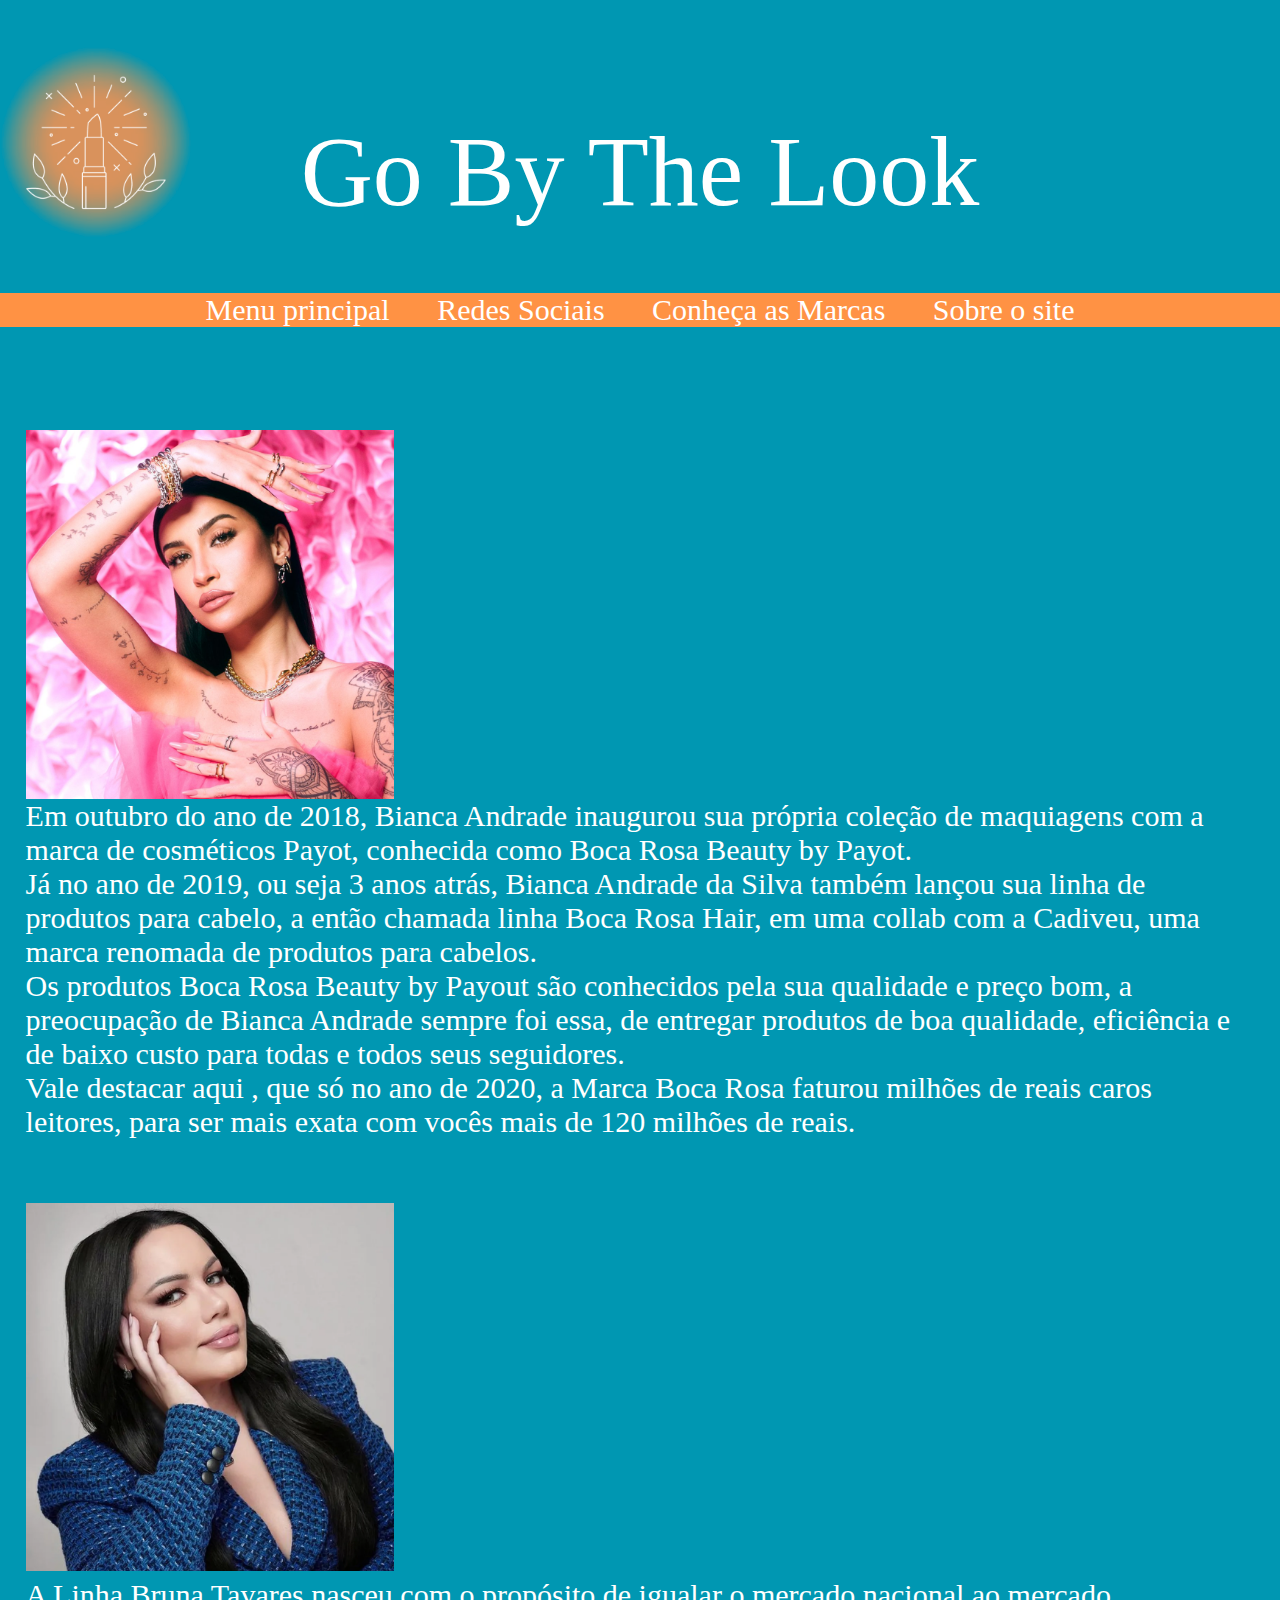
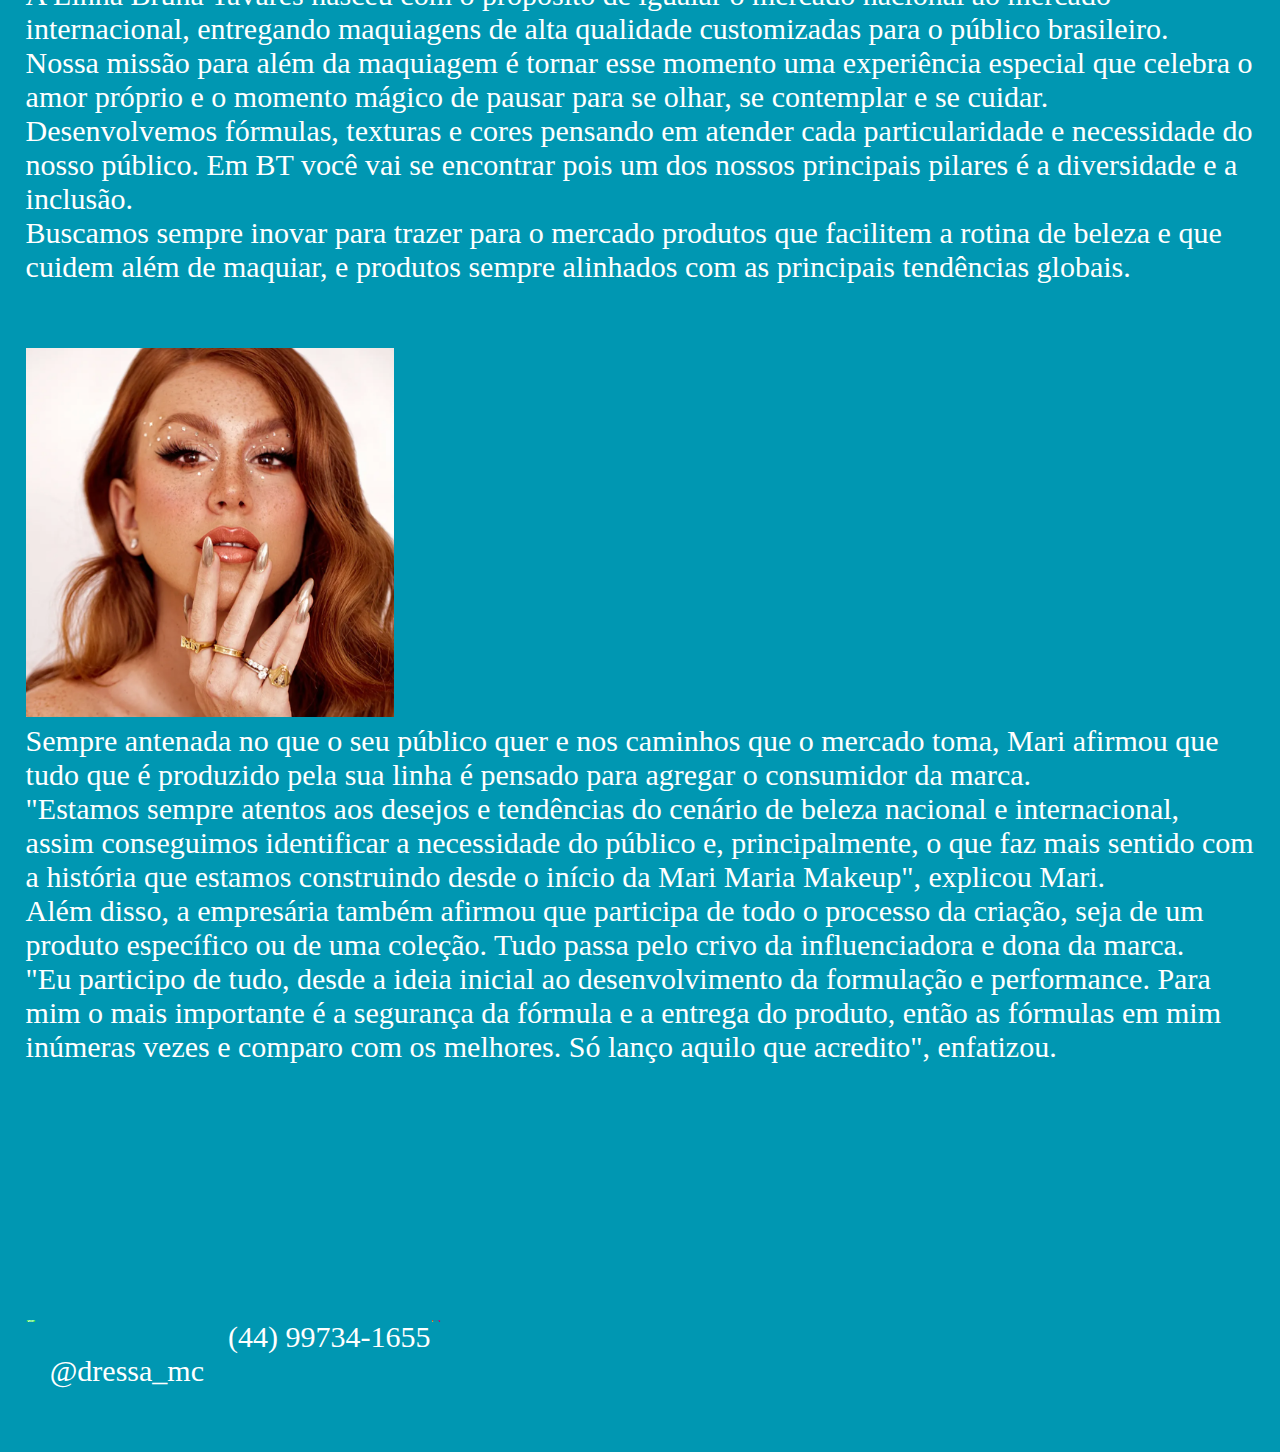
<file: 4B/marcas.html>
<!DOCTYPE html>
<head>
    <meta charset="UTF-8">
    <meta name="viewport" content="width=device-width, initial-scale=1.0">
    <title> Go By The Look - Catálogo </title>
    <link rel="stylesheet" href="css/estilo.css">
</head>

<body>
    <header>
        <div class="container">
            <div id="logo"> <img src="imagens/logomake.png" width="15%" height="15%"> </div>

            <div id="nome"><font color="#FFFFFF" width="15%">  Go By The Look </font> </div>
            
            <div id="destaque">
                <a href="index.html"> Menu principal</a>
                <a href="redessociais.html"> Redes Sociais </a>
                <a href="marcas.html"> Conheça as Marcas </a>
                <a href="sobre.html"> Sobre o site </a>

        </div>
    </header>

    <br>
    <br>
    <br>



    <div id="marca1">

            <a> </a><img src="imagens/marcas/1.png" width="30%" height="auto"> </a>

        <a><font color="#FFFFFF" width="33%"> Em outubro do ano de 2018, Bianca Andrade inaugurou sua própria coleção de maquiagens com a marca de cosméticos Payot, conhecida como Boca Rosa Beauty by Payot.  
<br>
            Já no ano de 2019, ou seja 3 anos atrás, Bianca Andrade da Silva também  lançou sua  linha de produtos para cabelo, a então chamada linha Boca Rosa Hair, em uma collab com a Cadiveu, uma marca renomada de produtos para cabelos. 
    <br>        
            Os produtos Boca Rosa Beauty by Payout são conhecidos pela sua qualidade e preço bom, a preocupação de Bianca Andrade sempre foi essa, de entregar produtos de boa qualidade, eficiência e de baixo custo para todas e todos seus seguidores. 
        <br>    
            Vale destacar aqui , que só no ano de 2020, a Marca Boca Rosa faturou milhões de reais caros leitores, para ser mais exata com vocês mais de 120 milhões de reais.  </font>
        <br>
</div>

       

        <div id="marca2">

        <a> <img src="imagens/marcas/2.png" width="30%" height="auto"></a>

        <a><font color="#FFFFFF" width="33%"> A Linha Bruna Tavares nasceu com o propósito de igualar o mercado nacional ao mercado internacional, entregando maquiagens de alta qualidade customizadas para o público brasileiro.
<br>
            Nossa missão para além da maquiagem é tornar esse momento uma experiência especial que celebra o amor próprio e o momento mágico de pausar para se olhar, se contemplar e se cuidar.
<br>            
            Desenvolvemos fórmulas, texturas e cores pensando em atender cada particularidade e necessidade do nosso público. Em BT você vai se encontrar pois um dos nossos principais pilares é a diversidade e a inclusão.
    <br>        
            Buscamos sempre inovar para trazer para o mercado produtos que facilitem a rotina de beleza e que cuidem além de maquiar, e produtos sempre alinhados com as principais tendências globais.
            
             </font>
        <br>
        
    </div>

        

        <div id="marca3">       
            <a> <img src="imagens/marcas/3.png" width="30%" height="auto"></a>

            <a><font color="#FFFFFF" width="33%"> Sempre antenada no que o seu público quer e nos caminhos que o mercado toma, Mari afirmou que tudo que é produzido pela sua linha é pensado para agregar o consumidor da marca.
<br>
                "Estamos sempre atentos aos desejos e tendências do cenário de beleza nacional e internacional, assim conseguimos identificar a necessidade do público e, principalmente, o que faz mais sentido com a história que estamos construindo desde o início da Mari Maria Makeup", explicou Mari.
            <br>
                Além disso, a empresária também afirmou que participa de todo o processo da criação, seja de um produto específico ou de uma coleção. Tudo passa pelo crivo da influenciadora e dona da marca.
<br>
"Eu participo de tudo, desde a ideia inicial ao desenvolvimento da formulação e performance. Para mim o mais importante é a segurança da fórmula e a entrega do produto, então as fórmulas em mim inúmeras vezes e comparo com os melhores. Só lanço aquilo que acredito", enfatizou.
            </font>
            <br>
        </div>

                <div width="3%"> </div>
    </div>
    
    <div id="redessociais"> 
        <img src="imagens/zapzap.png" width="5%" height="5%"><font color="#FFFFFF" width="50%">  (44) 99734-1655 </font>   
        <img src="imagens/insta.png" width="5%" height="5%"><font color="#FFFFFF" width="50%">  @dressa_mc </font> 
    </div>
        
</body>
</html>
</file>
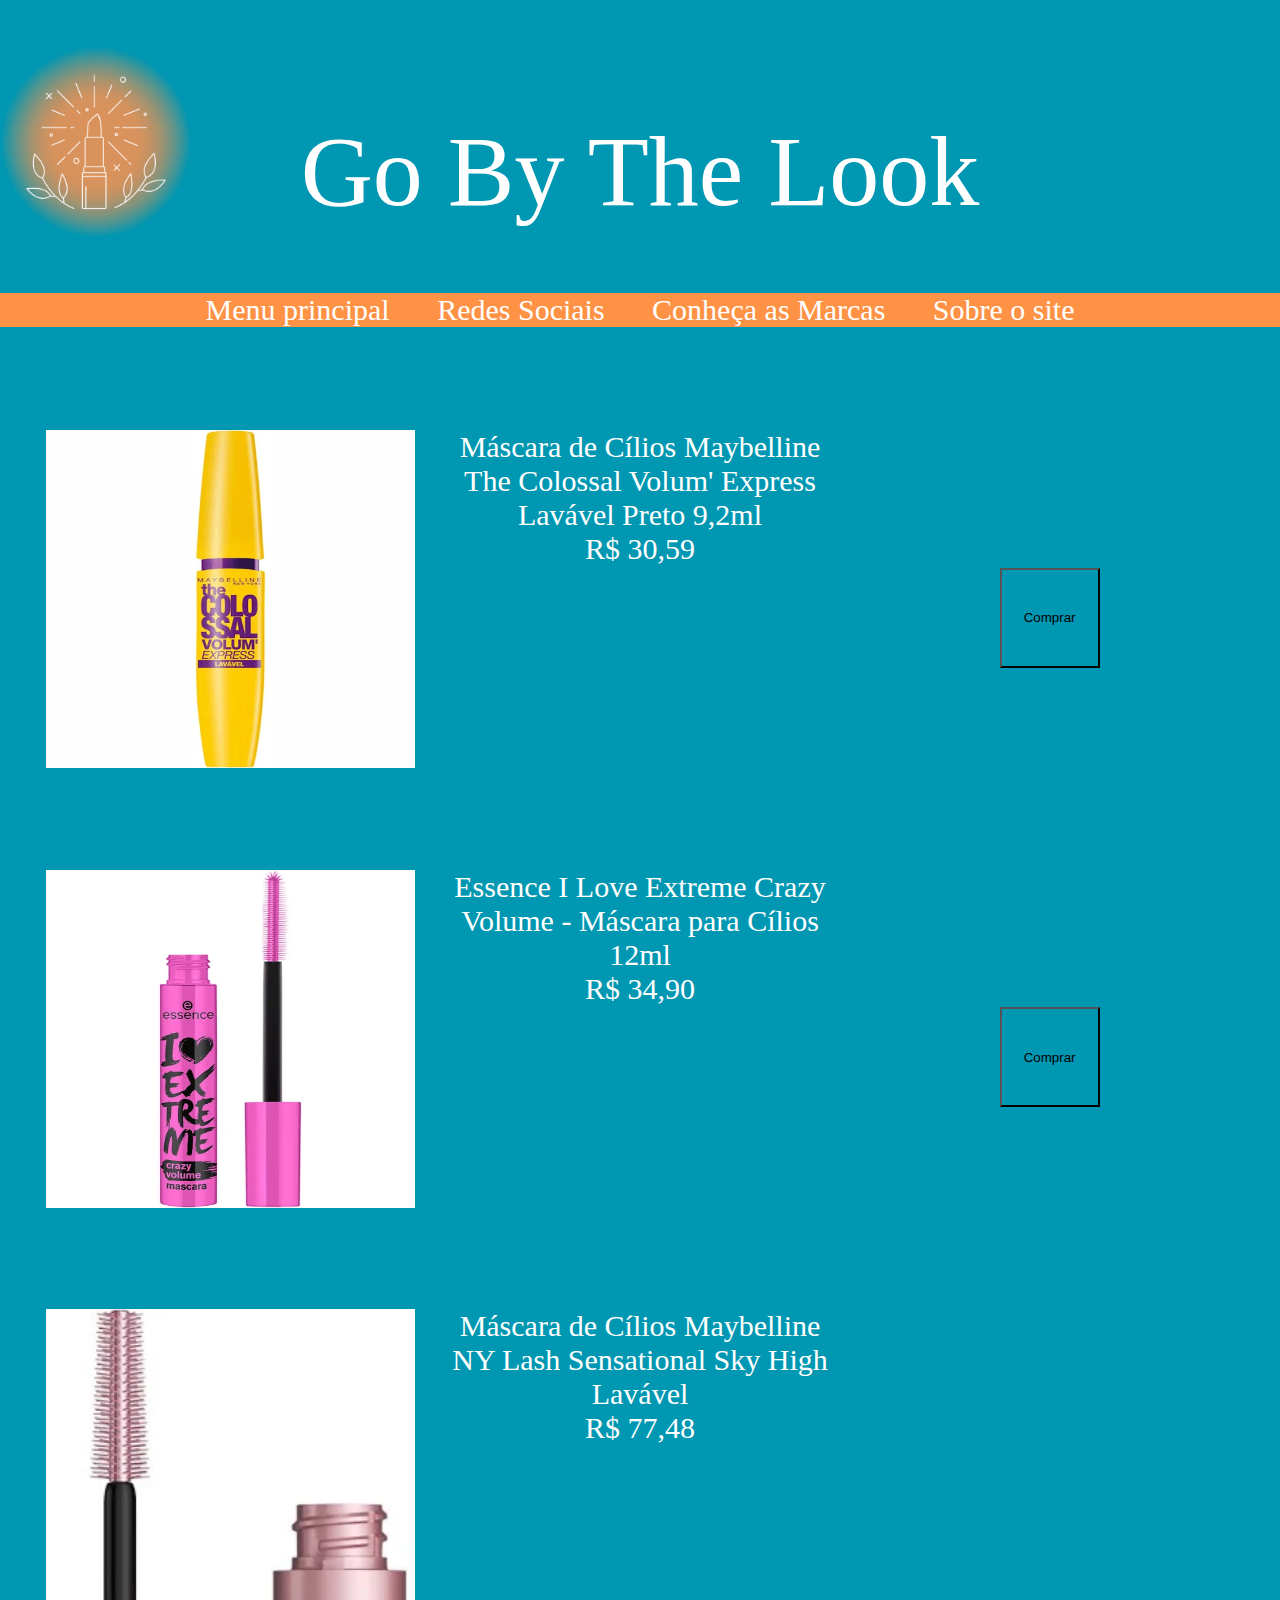
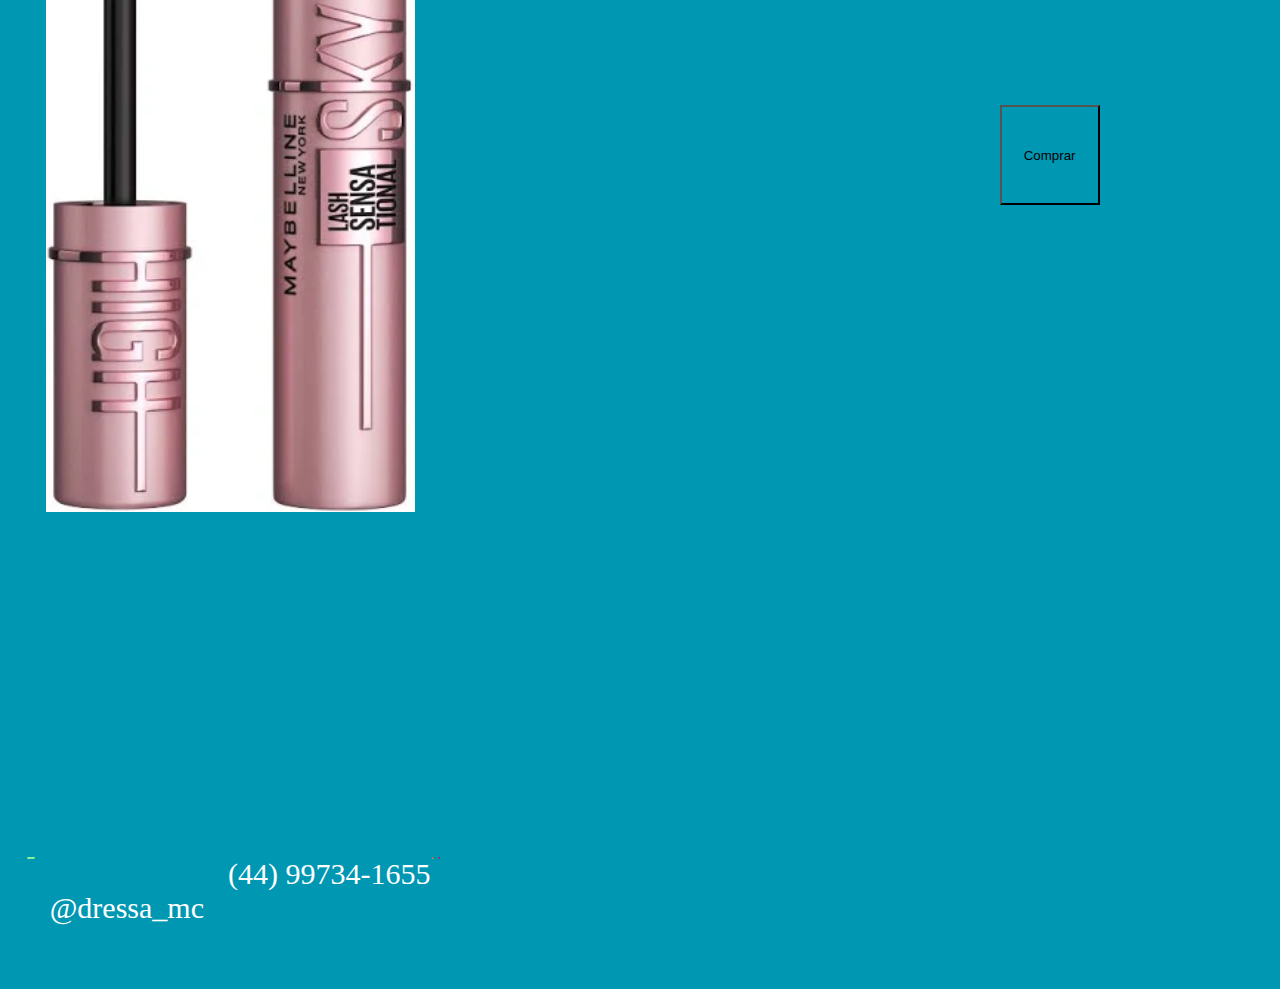
<file: 4B/mascaradecilios.html>
<!DOCTYPE html>
<head>
    <meta charset="UTF-8">
    <meta name="viewport" content="width=device-width, initial-scale=1.0">
    <title> Go By The Look - Catálogo </title>
    <link rel="stylesheet" href="css/estilo.css">
</head>

<body>
    <header>
        <div class="container">
            <div id="logo"> <img src="imagens/logomake.png" width="15%" height="15%"> </div>

            <div id="nome"><font color="#FFFFFF" width="15%">  Go By The Look </font> </div>
            
            <div id="destaque">
                <a href="index.html"> Menu principal</a>
                <a href="redessociais.html"> Redes Sociais </a>
                <a href="marcas.html"> Conheça as Marcas </a>
                <a href="sobre.html"> Sobre o site </a>

        </div>
    </header>


    <br>
    <br>
    <br>



    <div id="produtos1">
        <a href="https://www.amazon.com.br/M%C3%A1scara-C%C3%ADlios-Colossal-Lav%C3%A1vel-Maybelline/dp/B077BY5B8Q?source=ps-sl-shoppingads-lpcontext&ref_=fplfs&psc=1&smid=A1ZZFT5FULY4LN">
            <img src="imagens figma/rimel/maybeline.webp" width="90%" height="90%"> </a>

        <a><font color="#FFFFFF" width="33%"> Máscara de Cílios Maybelline The Colossal Volum' Express Lavável Preto 9,2ml </font>
        <br>
        <font color="#FFFFFF" width="10%"> R$ 30,59 </font></a>
    

    <div id="button">
            <a href="https://www.amazon.com.br/M%C3%A1scara-C%C3%ADlios-Colossal-Lav%C3%A1vel-Maybelline/dp/B077BY5B8Q?source=ps-sl-shoppingads-lpcontext&ref_=fplfs&psc=1&smid=A1ZZFT5FULY4LN">
                <input type="button" name="botao" value="Comprar" style="width:100px;height: 100px;"></a>
    </div>
</div>

       

        <div id="produtos2">
        <a href="https://www.epocacosmeticos.com.br/mascara-i-love-extreme-crazy-volume-essence/p?idsku=42367&utm_content=42367&utm_medium=cpc&utm_source=google&utmi_cp=pla&srsltid=AfmBOor1npQx9jUFhEQ6HdioVCKULHXQFVNSX5zduNP9Ce8kpCeQGYMDgLU">
            <img src="imagens figma/rimel/essence.webp" width="90%" height="90%"></a>

        <a><font color="#FFFFFF" width="33%"> Essence I Love Extreme Crazy Volume - Máscara para Cílios 12ml </font>
        <br>
        <font color="#FFFFFF" width="10%"> R$ 34,90 </font></a>

        <div id="button">
            <a href="https://www.epocacosmeticos.com.br/mascara-i-love-extreme-crazy-volume-essence/p?idsku=42367&utm_content=42367&utm_medium=cpc&utm_source=google&utmi_cp=pla&srsltid=AfmBOor1npQx9jUFhEQ6HdioVCKULHXQFVNSX5zduNP9Ce8kpCeQGYMDgLU">
                <input type="button" name="botao" value="Comprar" style="width:100px;height: 100px;"></a>
    </div>

        </div>

        <div id="produtos3">
            <a href="https://www.amazon.com.br/MAYBELLINE-M%C3%A1scara-C%C3%ADlios-Sensational-Prova/dp/B08H46YXYH?source=ps-sl-shoppingads-lpcontext&ref_=fplfs&smid=A1ZZFT5FULY4LN&th=1            ">
                <img src="imagens figma/rimel/highsky.webp" width="90%" height="90%"></a>

            <a><font color="#FFFFFF" width="33%"> Máscara de Cílios Maybelline NY Lash Sensational Sky High Lavável </font>
            <br>
            <font color="#FFFFFF" width="10%"> R$ 77,48 </font></a>

            <div id="button">
                <a href="https://www.amazon.com.br/MAYBELLINE-M%C3%A1scara-C%C3%ADlios-Sensational-Prova/dp/B08H46YXYH?source=ps-sl-shoppingads-lpcontext&ref_=fplfs&smid=A1ZZFT5FULY4LN&th=1                ">
                    <input type="button" name="botao" value="Comprar" style="width:100px;height: 100px;"></a>
        </div>

                <div width="3%"> </div>
    </div>

    <div id="redessociais"> 
        <img src="imagens/zapzap.png" width="5%" height="5%"><font color="#FFFFFF" width="50%">  (44) 99734-1655 </font>   
        <img src="imagens/insta.png" width="5%" height="5%"><font color="#FFFFFF" width="50%">  @dressa_mc </font> 
    </div>
        
</body>
</html>
</file>
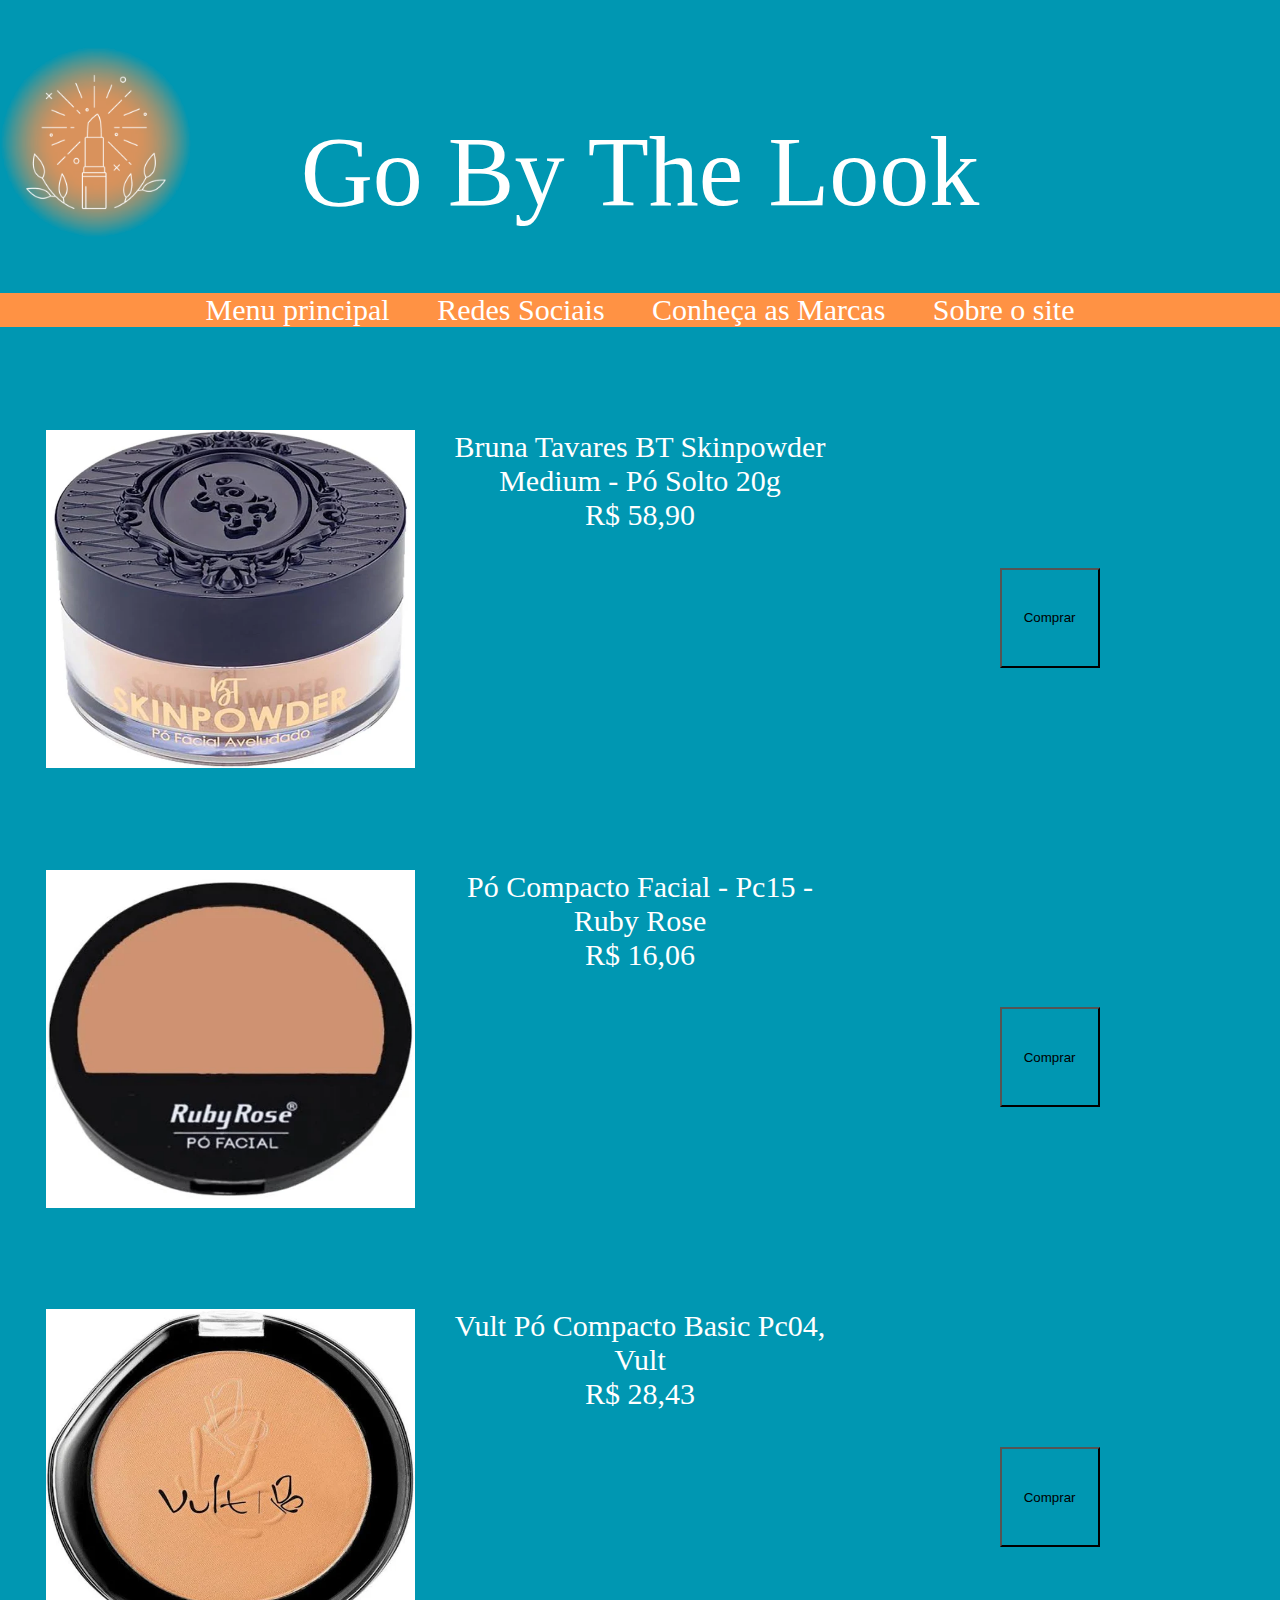
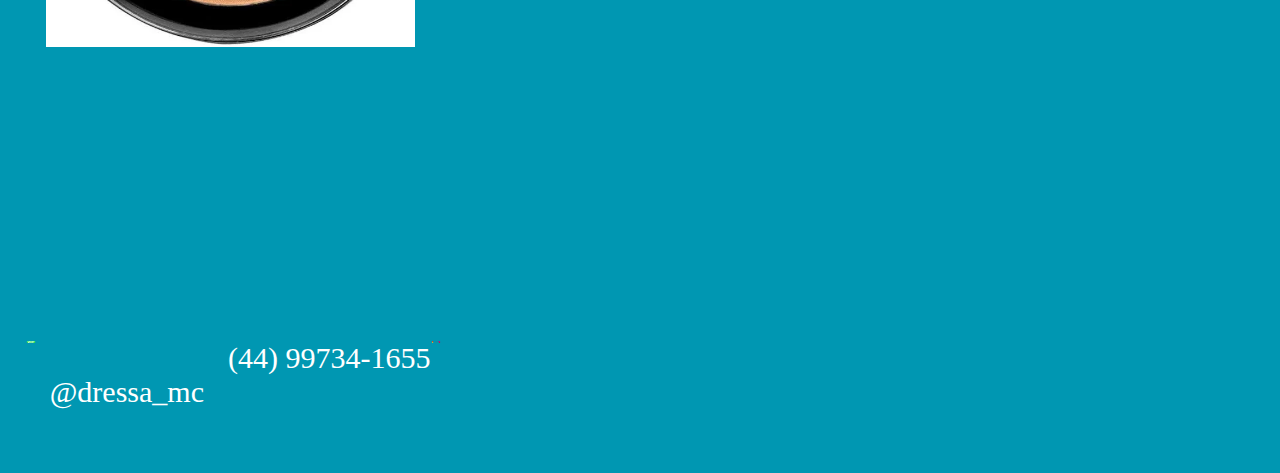
<file: 4B/pofacial.html>
<!DOCTYPE html>
<head>
    <meta charset="UTF-8">
    <meta name="viewport" content="width=device-width, initial-scale=1.0">
    <title> Go By The Look - Catálogo </title>
    <link rel="stylesheet" href="css/estilo.css">
</head>

<body>
    <header>
        <div class="container">
            <div id="logo"> <img src="imagens/logomake.png" width="15%" height="15%"> </div>

            <div id="nome"><font color="#FFFFFF" width="15%">  Go By The Look </font> </div>
            
            <div id="destaque">
                <a href="index.html"> Menu principal</a>
                <a href="redessociais.html"> Redes Sociais </a>
                <a href="marcas.html"> Conheça as Marcas </a>
                <a href="sobre.html"> Sobre o site </a>

        </div>
    </header>


    <br>
    <br>
    <br>



    <div id="produtos1">
        <a href="https://www.belezanaweb.com.br/bruna-tavares-bt-skinpowder-tan-po-solto-20g/">
            <img src="imagens figma/po/brunatavares.webp" width="90%" height="90%"> </a>

        <a><font color="#FFFFFF" width="33%"> Bruna Tavares BT Skinpowder Medium - Pó Solto 20g </font>
        <br>
        <font color="#FFFFFF" width="10%"> R$ 58,90 </font></a>
    

    <div id="button">
            <a href="https://www.belezanaweb.com.br/bruna-tavares-bt-skinpowder-tan-po-solto-20g/">
                <input type="button" name="botao" value="Comprar" style="width:100px;height: 100px;"></a>
    </div>
</div>

       

        <div id="produtos2">
        <a href="https://www.mercadolivre.com.br/base-de-maquiagem-ruby-rose-po-compacto-po-facial/p/MLB22652521?matt_tool=18956390&utm_source=google_shopping&utm_medium=organic&from=gshop">
            <img src="imagens figma/po/rubyrose.webp" width="90%" height="90%"></a>

        <a><font color="#FFFFFF" width="33%"> Pó Compacto Facial - Pc15 - Ruby Rose </font>
        <br>
        <font color="#FFFFFF" width="10%"> R$ 16,06 </font></a>

        <div id="button">
            <a href="https://www.mercadolivre.com.br/base-de-maquiagem-ruby-rose-po-compacto-po-facial/p/MLB22652521?matt_tool=18956390&utm_source=google_shopping&utm_medium=organic&from=gshop">
                <input type="button" name="botao" value="Comprar" style="width:100px;height: 100px;"></a>
    </div>

        </div>

        <div id="produtos3">
            <a href="https://www.amazon.com.br/Vult-P%C3%B3-Compacto-Basic-Pc04/dp/B08JRJ5QRL?source=ps-sl-shoppingads-lpcontext&ref_=fplfs&smid=A1ZZFT5FULY4LN&th=1            ">
                <img src="imagens figma/po/vult.webp" width="90%" height="90%"></a>

            <a><font color="#FFFFFF" width="33%"> Vult Pó Compacto Basic Pc04, Vult </font>
            <br>
            <font color="#FFFFFF" width="10%"> R$ 28,43 </font></a>

            <div id="button">
                <a href="https://www.amazon.com.br/Vult-P%C3%B3-Compacto-Basic-Pc04/dp/B08JRJ5QRL?source=ps-sl-shoppingads-lpcontext&ref_=fplfs&smid=A1ZZFT5FULY4LN&th=1                ">
                    <input type="button" name="botao" value="Comprar" style="width:100px;height: 100px;"></a>
        </div>

                <div width="3%"> </div>
    </div>

    <div id="redessociais"> 
        <img src="imagens/zapzap.png" width="5%" height="5%"><font color="#FFFFFF" width="50%">  (44) 99734-1655 </font>   
        <img src="imagens/insta.png" width="5%" height="5%"><font color="#FFFFFF" width="50%">  @dressa_mc </font> 
    </div>
        
</body>
</html>
</file>
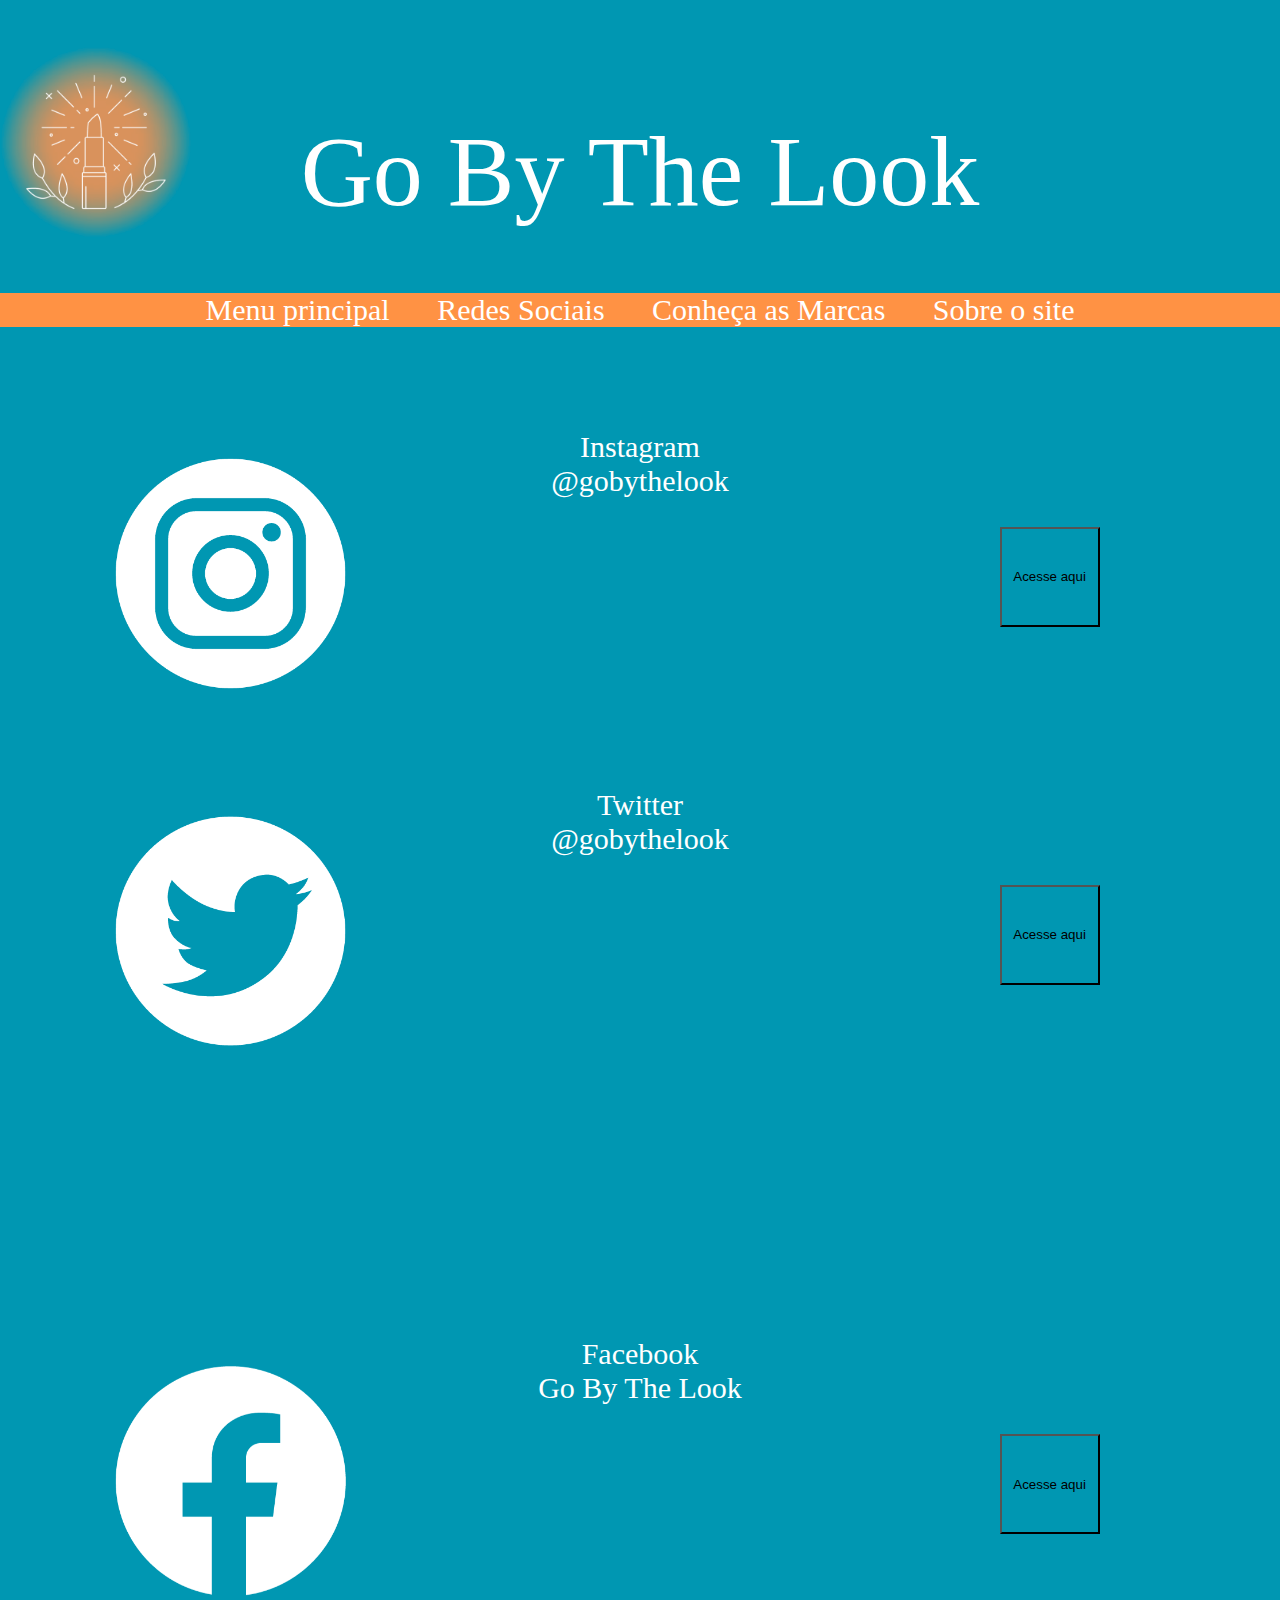
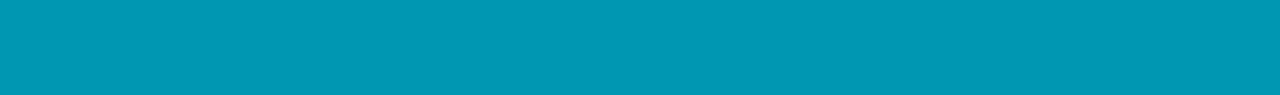
<file: 4B/redessociais.html>
<!DOCTYPE html>
<head>
    <meta charset="UTF-8">
    <meta name="viewport" content="width=device-width, initial-scale=1.0">
    <title> Go By The Look - Catálogo </title>
    <link rel="stylesheet" href="css/estilo.css">
</head>

<body>
    <header>
        <div class="container">
            <div id="logo"> <img src="imagens/logomake.png" width="15%" height="15%"> </div>

            <div id="nome"><font color="#FFFFFF" width="15%">  Go By The Look </font> </div>
            
            <div id="destaque">
                <a href="index.html"> Menu principal</a>
                <a href="redessociais.html"> Redes Sociais </a>
                <a href="marcas.html"> Conheça as Marcas </a>
                <a href="sobre.html"> Sobre o site </a>

        </div>
    </header>

    <br>
    <br>
    <br>



    <div id="produtos1">
        <a> <img src="imagens/redessociais/1.png" width="70%" height="auto"> </a>

        <a><font color="#FFFFFF" width="33%"> Instagram </font>
        <br>
        <font color="#FFFFFF" width="10%"> @gobythelook </font></a>
    

    <div id="button">
            <a href="">
                <input type="button" name="botao" value="Acesse aqui" style="width:100px;height: 100px;"></a>
    </div>
    </div>

    <div id="produtos2">
    <a> <img src="imagens/redessociais/2.png" width="70%" height="auto"> </a>

        <a><font color="#FFFFFF" width="33%"> Twitter </font>
        <br>
        <font color="#FFFFFF" width="10%"> @gobythelook </font></a>
    

    <div id="button">
            <a href="">
                <input type="button" name="botao" value="Acesse aqui" style="width:100px;height: 100px;"></a>
    </div>
    </div>

    <div id="produtos1">
    <a> <img src="imagens/redessociais/3.png" width="70%" height="auto"> </a>

        <a><font color="#FFFFFF" width="33%"> Facebook </font>
        <br>
        <font color="#FFFFFF" width="10%"> Go By The Look </font></a>
    

    <div id="button">
            <a href="">
                <input type="button" name="botao" value="Acesse aqui" style="width:100px;height: 100px;"></a>
    </div>
    
        
</body>
</html>
</file>
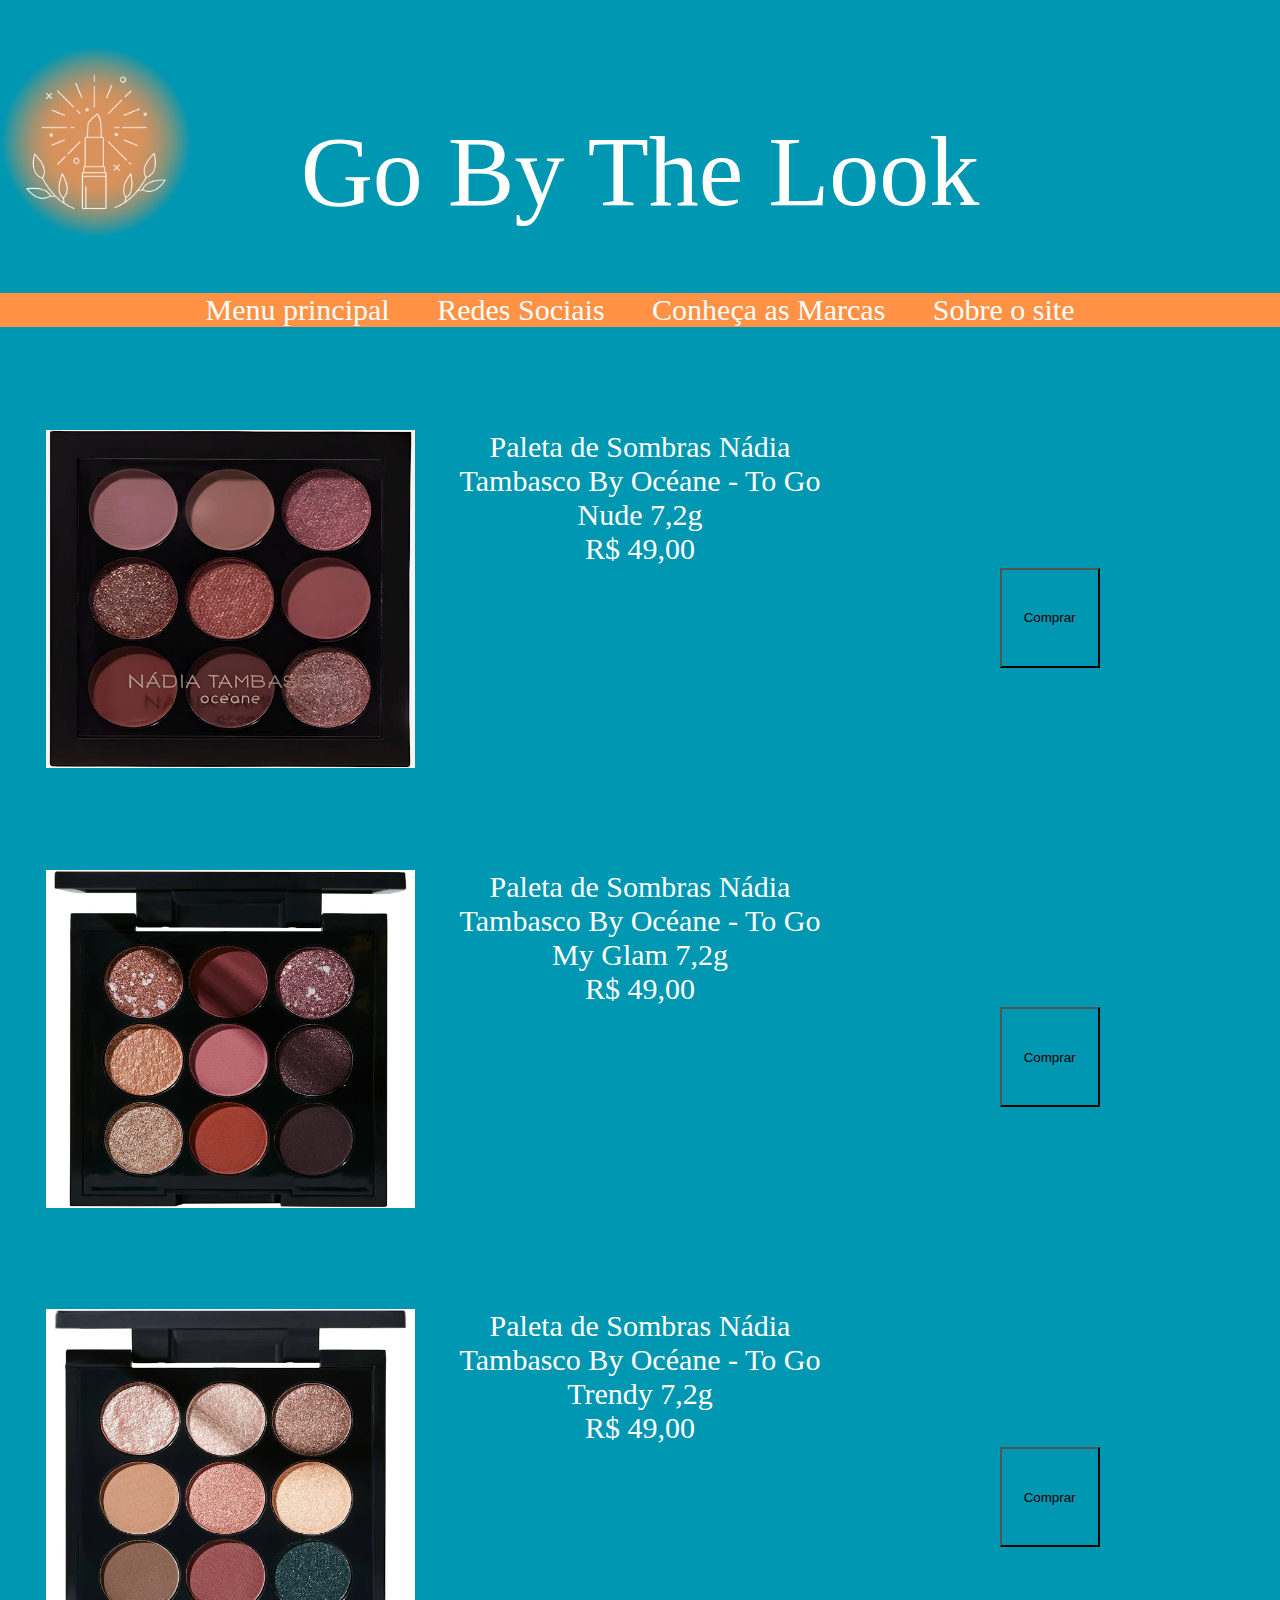
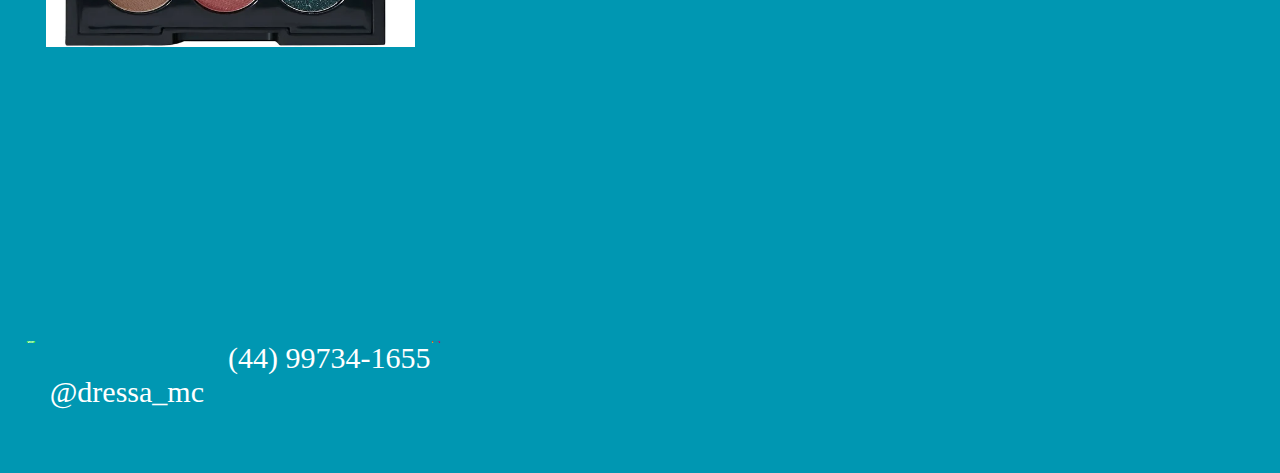
<file: 4B/sombra.html>
<!DOCTYPE html>
<head>
    <meta charset="UTF-8">
    <meta name="viewport" content="width=device-width, initial-scale=1.0">
    <title> Go By The Look - Catálogo </title>
    <link rel="stylesheet" href="css/estilo.css">
</head>

<body>
    <header>
        <div class="container">
            <div id="logo"> <img src="imagens/logomake.png" width="15%" height="15%"> </div>

            <div id="nome"><font color="#FFFFFF" width="15%">  Go By The Look </font> </div>
            
            <div id="destaque">
                <a href="index.html"> Menu principal</a>
                <a href="redessociais.html"> Redes Sociais </a>
                <a href="marcas.html"> Conheça as Marcas </a>
                <a href="sobre.html"> Sobre o site </a>

        </div>
    </header>

    <br>
    <br>
    <br>



    <div id="produtos1">
        <a href="https://www.cea.com.br/paleta-de-sombras-nadia-tambasco-by-oceane---to-go-nude-72g-4128527/p?skuId=5245321&gclid=Cj0KCQiAjMKqBhCgARIsAPDgWlywmxT73-bnH-Or7py1Iw9WxU-qn3RtN9KSlV3lEE2DovZv6Ssq0KUaAhluEALw_wcB        ">
            <img src="imagens figma/sombra/nadianude.webp" width="90%" height="90%"> </a>

        <a><font color="#FFFFFF" width="33%"> Paleta de Sombras Nádia Tambasco By Océane - To Go Nude 7,2g </font>
        <br>
        <font color="#FFFFFF" width="10%"> R$ 49,00 </font></a>
    

    <div id="button">
            <a href="https://www.cea.com.br/paleta-de-sombras-nadia-tambasco-by-oceane---to-go-nude-72g-4128527/p?skuId=5245321&gclid=Cj0KCQiAjMKqBhCgARIsAPDgWlywmxT73-bnH-Or7py1Iw9WxU-qn3RtN9KSlV3lEE2DovZv6Ssq0KUaAhluEALw_wcB
            ">
                <input type="button" name="botao" value="Comprar" style="width:100px;height: 100px;"></a>
    </div>
</div>

       

        <div id="produtos2">
        <a href="https://www.epocacosmeticos.com.br/paleta-de-sombras-nadia-tabasco-by-oceane-to-go-my-glam/p?idsku=74453&utm_content=74453&utm_medium=cpc&utm_source=google&utmi_cp=pla&gclid=Cj0KCQiAjMKqBhCgARIsAPDgWly-hiBvzTiDj-Sgy6lJd0Dm-9Wwb_mJSnsWId_jpqps9nDvxeroE-kaAngPEALw_wcB&gclsrc=aw.ds
        ">
            <img src="imagens figma/sombra/nadiaglam.webp" width="90%" height="90%"></a>

        <a><font color="#FFFFFF" width="33%"> Paleta de Sombras Nádia Tambasco By Océane - To Go My Glam 7,2g </font>
        <br>
        <font color="#FFFFFF" width="10%"> R$ 49,00 </font></a>

        <div id="button">
            <a href="https://www.epocacosmeticos.com.br/paleta-de-sombras-nadia-tabasco-by-oceane-to-go-my-glam/p?idsku=74453&utm_content=74453&utm_medium=cpc&utm_source=google&utmi_cp=pla&gclid=Cj0KCQiAjMKqBhCgARIsAPDgWly-hiBvzTiDj-Sgy6lJd0Dm-9Wwb_mJSnsWId_jpqps9nDvxeroE-kaAngPEALw_wcB&gclsrc=aw.ds
            ">
                <input type="button" name="botao" value="Comprar" style="width:100px;height: 100px;"></a>
    </div>

        </div>

        <div id="produtos3">
            <a href="https://www.amazon.com.br/Paleta-Sombras-N%C3%A1dia-Tambasco-Oc%C3%A9ane/dp/B0BPXCNR9G/ref=asc_df_B0BPXCNR9G/?tag=googleshopp00-20&linkCode=df0&hvadid=647471811534&hvpos=&hvnetw=g&hvrand=11174225842701216165&hvpone=&hvptwo=&hvqmt=&hvdev=c&hvdvcmdl=&hvlocint=&hvlocphy=20101&hvtargid=pla-1976023445248&psc=1&mcid=75de31c6d89534699558126f5d0f3919            ">
                <img src="imagens figma/sombra/nadiatrendy.webp" width="90%" height="90%"></a>

            <a><font color="#FFFFFF" width="33%"> Paleta de Sombras Nádia Tambasco By Océane - To Go Trendy 7,2g </font>
            <br>
            <font color="#FFFFFF" width="10%"> R$ 49,00 </font></a>

            <div id="button">
                <a href="https://www.amazon.com.br/Paleta-Sombras-N%C3%A1dia-Tambasco-Oc%C3%A9ane/dp/B0BPXCNR9G/ref=asc_df_B0BPXCNR9G/?tag=googleshopp00-20&linkCode=df0&hvadid=647471811534&hvpos=&hvnetw=g&hvrand=11174225842701216165&hvpone=&hvptwo=&hvqmt=&hvdev=c&hvdvcmdl=&hvlocint=&hvlocphy=20101&hvtargid=pla-1976023445248&psc=1&mcid=75de31c6d89534699558126f5d0f3919                ">
                    <input type="button" name="botao" value="Comprar" style="width:100px;height: 100px;"></a>
        </div>

                <div width="3%"> </div>
    </div>

    <div id="redessociais"> 
        <img src="imagens/zapzap.png" width="5%" height="5%"><font color="#FFFFFF" width="50%">  (44) 99734-1655 </font>   
        <img src="imagens/insta.png" width="5%" height="5%"><font color="#FFFFFF" width="50%">  @dressa_mc </font> 
    </div>
        
</body>
</html>
</file>
<file: 4B/css/estilo.css>
*{
    margin: 0;
    padding: 0;
    background-color: #0097B2;
 }

 .container{
    width: 100%;
    margin: auto;
 }
 .container2{
   display: grid;
   grid-template-columns: 1fr 1fr 1fr;
 }
 header{
    background-color: #0097B2;
    height: 100px;
    padding-top: 20px;
 }

 #logo{
   margin-top: 2%;
 }

 #nome{
   margin-top: -10%;

   font-size: 100px;
   color: black;
   text-align: center;
 }

 #destaque{
    background-color: #FF9244;
    margin-top: 5%;
    text-align: center;
    font-size: 30px;
    }

    #destaque a{
        background-color: #FF9244;
        text-decoration: none;
        color: white;
        margin: 15px 20px;
      }

      #destaque a:hover{
         background-color: #ffffff;
         color:#FF9244;
      }

#corpo1{
    margin-top: 20%;
    margin-left: 5%;
    margin-right: 5%;
    margin-bottom: 5%;


   
   display: flex;
   align-items: center;
   justify-content: center;

}

#corpo2{
    margin-top: 5%;
    margin-left: 5%;
    margin-right: 5%;
    margin-bottom: 5%;
   
   display: flex;
   align-items: center;
   justify-content: center;

}

#corpo3{
    margin-top: 5%;
    margin-left: 5%;
    margin-right: 5%;
    margin-bottom: 5%;
   
   display: flex;
   align-items: center;
   justify-content: center;

}

#produtos1{
   margin-top: 20%;
   margin-left: 2%;
   margin-right: 2%;
   margin-bottom: 5%;

   max-width: max-content;
   min-width: min-content;
  
   text-align: center;
   font-size: 30px;
   color: white;

   display: grid;
   grid-template-columns: 1fr 1fr 1fr;
   align-items: left;
   justify-content: left;
}

#produtos2{
   margin-top: 5%;
   margin-left: 2%;
   margin-right: 2%;
   margin-bottom: 5%;
   
   max-width: max-content;
   min-width: min-content;

   text-align: center;
   font-size: 30px;
   color: white;

   display: grid;
   grid-template-columns: 1fr 1fr 1fr;
   align-items: left;
   justify-content: left;
}

#produtos3{
   margin-top: 5%;   
   margin-left: 2%;
   margin-right: 2%;
   margin-bottom: 5%;

   max-width: max-content;
   min-width: min-content;
   
   text-align: center;
   font-size: 30px;
   color: white;

   display: grid;
   grid-template-columns: 1fr 1fr 1fr;
   align-items: left;
   justify-content: left;
}

#marca1{
   margin-top: 20%;
   margin-left: 2%;
   margin-right: 2%;
   margin-bottom: 5%;

   max-width: max-content;
   min-width: min-content;

   text-align: left;
   font-size: 30px;
   color: white;

   display: grid;
   grid-template-columns: 1fr;
   align-items: center;
   justify-content: center;

}

#marca2{
   margin-top: 5%;   
   margin-left: 2%;
   margin-right: 2%;
   margin-bottom: 5%;

   max-width: max-content;
   min-width: min-content;
   
   text-align: left;
   font-size: 30px;
   color: white;

   display: grid;
   grid-template-columns: 1fr;
   align-items: center;
   justify-content: center;
}

#marca3{
   margin-top: 5%;   
   margin-left: 2%;
   margin-right: 2%;
   margin-bottom: 5%;

   max-width: max-content;
   min-width: min-content;
   
   text-align: left;
   font-size: 30px;
   color: white;

   display: grid;
   grid-template-columns: 1fr;
   align-items: center;
   justify-content: center;
}

#redessociais{
   margin-top: 20%;
   margin-left: 2%;
   margin-right: 2%;
   margin-bottom: 5%;

   max-width: max-content;
   min-width: min-content;
  
   text-align: center;
   font-size: 30px;
   color: white;

   display: grid;
   grid-template-columns: 1fr 1fr 1fr;
   align-items: left;
   justify-content: left;
}

#sobre1{
   margin-top: 15%;
   margin-left: 2%;
   margin-right: 2%;
   margin-bottom: 5%;

   max-width: max-content;
   min-width: min-content;
  
   text-align: center;
   font-size: 30px;
   color: white;

   display: grid;
   grid-template-columns: 1fr;
   align-items: left;
   justify-content: left;
}

#sobre2{
   margin-top: 10%;
   margin-left: 2%;
   margin-right: 2%;
   margin-bottom: 5%;

   max-width: max-content;
   min-width: min-content;
  
   text-align: center;
   font-size: 30px;
   color: white;

   display: grid;
   grid-template-columns: 1fr;
   align-items: left;
   justify-content: left;
}

#sobre3{
   margin-top: 10%;
   margin-left: 2%;
   margin-right: 2%;
   margin-bottom: 5%;

   max-width: max-content;
   min-width: min-content;
  
   text-align: center;
   font-size: 30px;
   color: white;

   display: grid;
   grid-template-columns: 1fr;
   align-items: left;
   justify-content: left;
}

#button{
   display: flex;
   align-items: center;
   justify-content: center;

   font-size: 25px;
   font-weight: 300;
}
</file>
